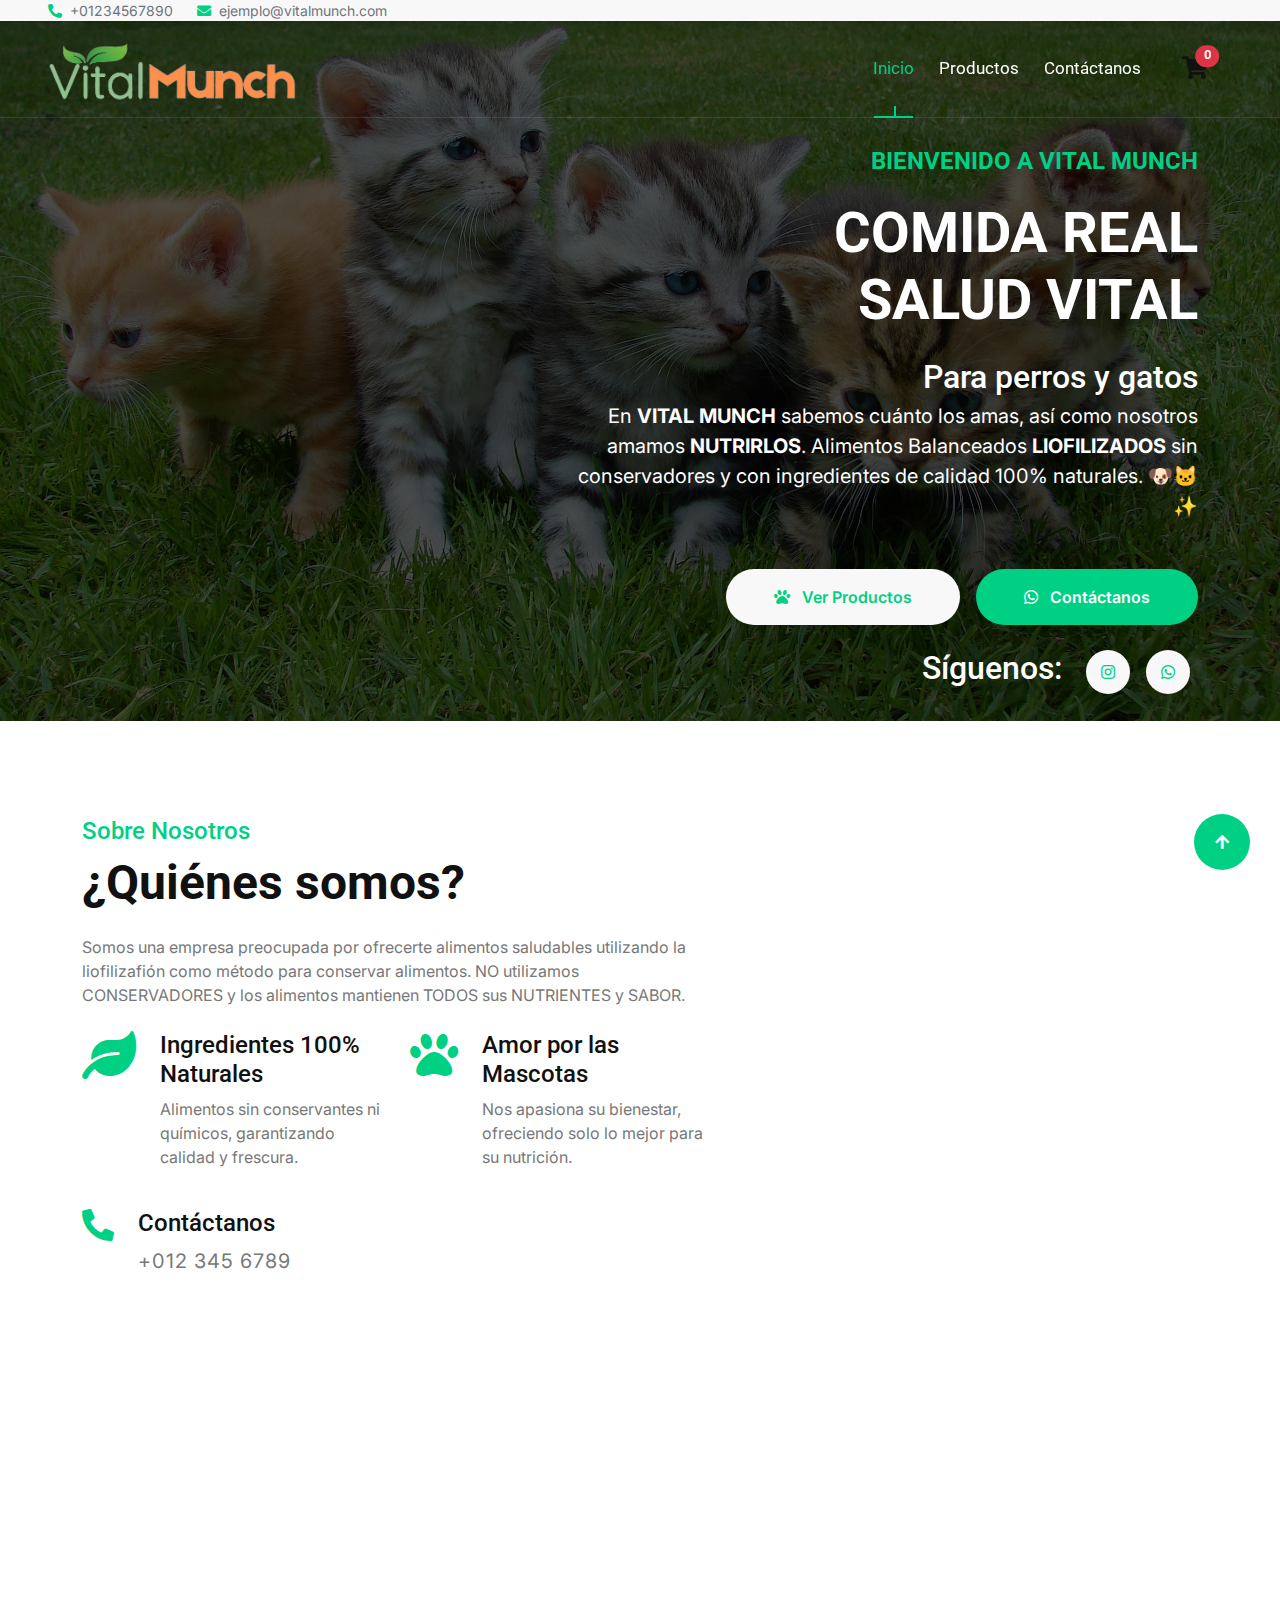
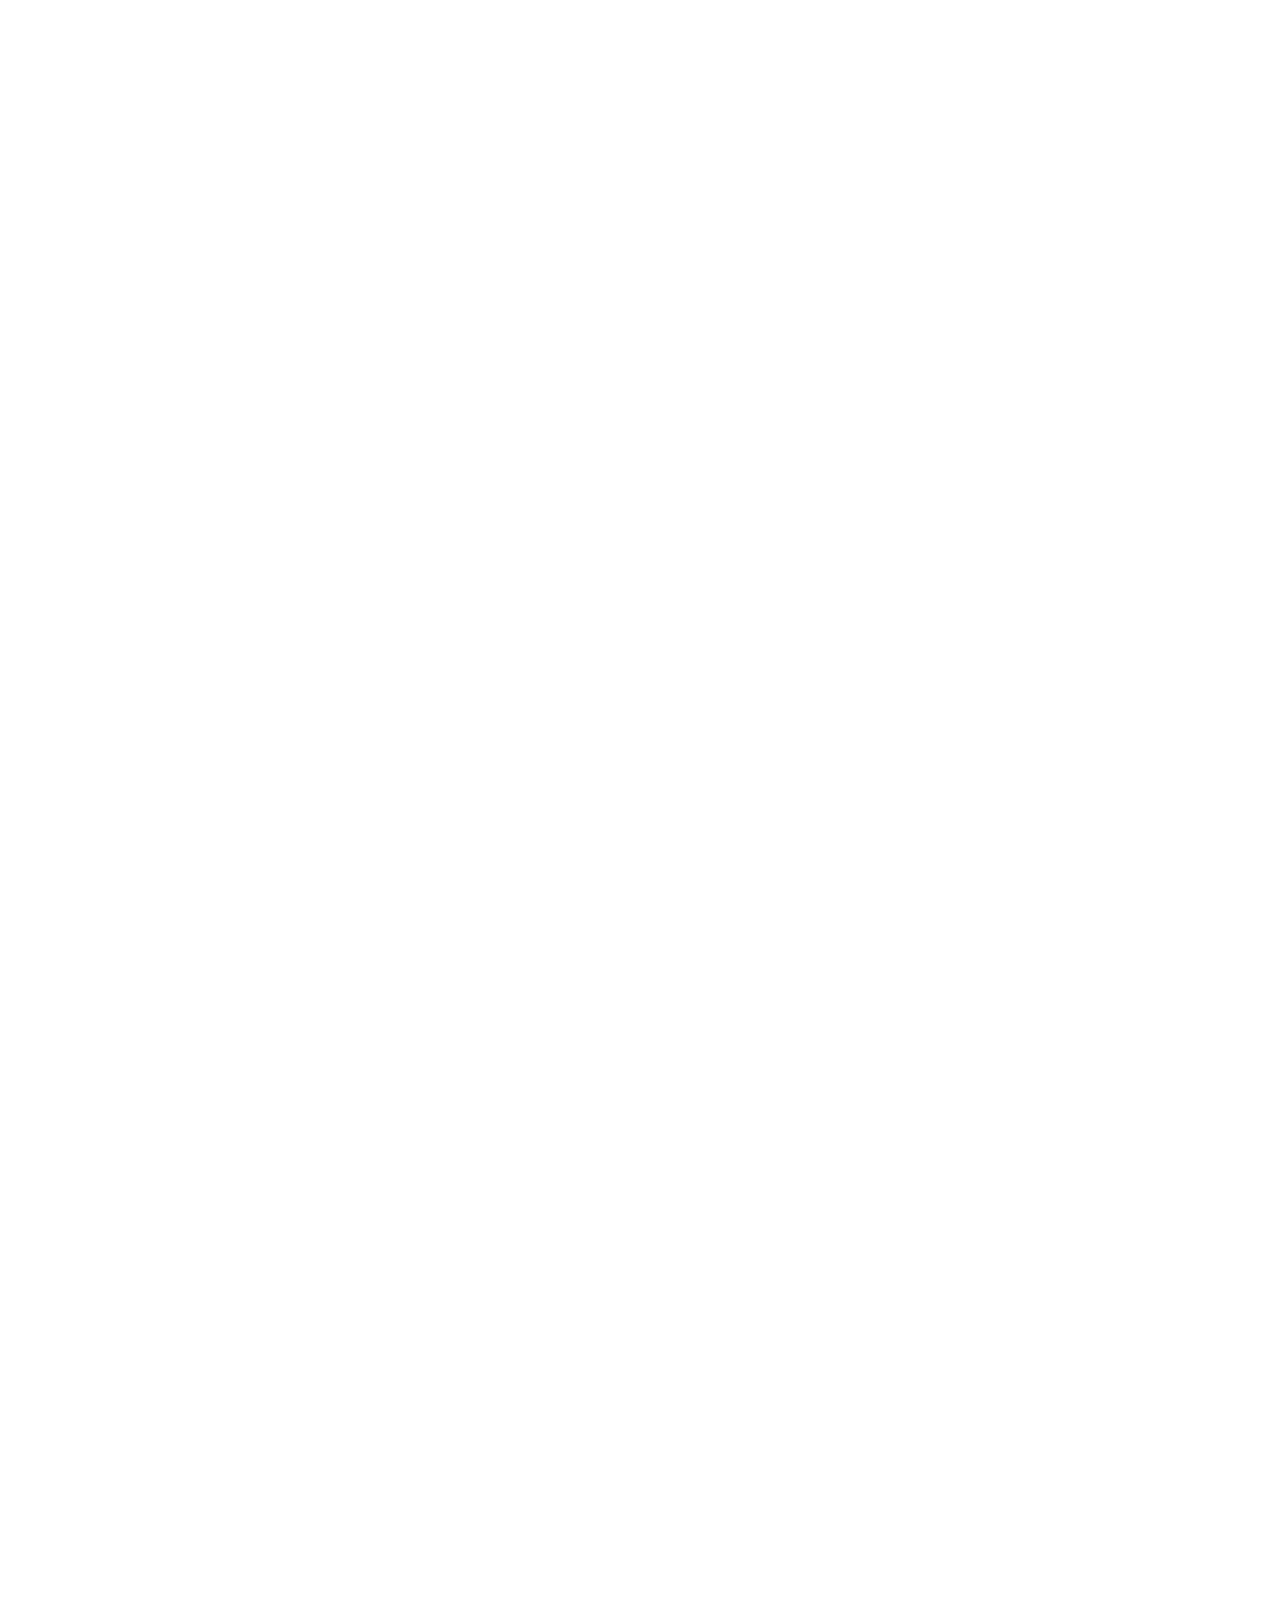
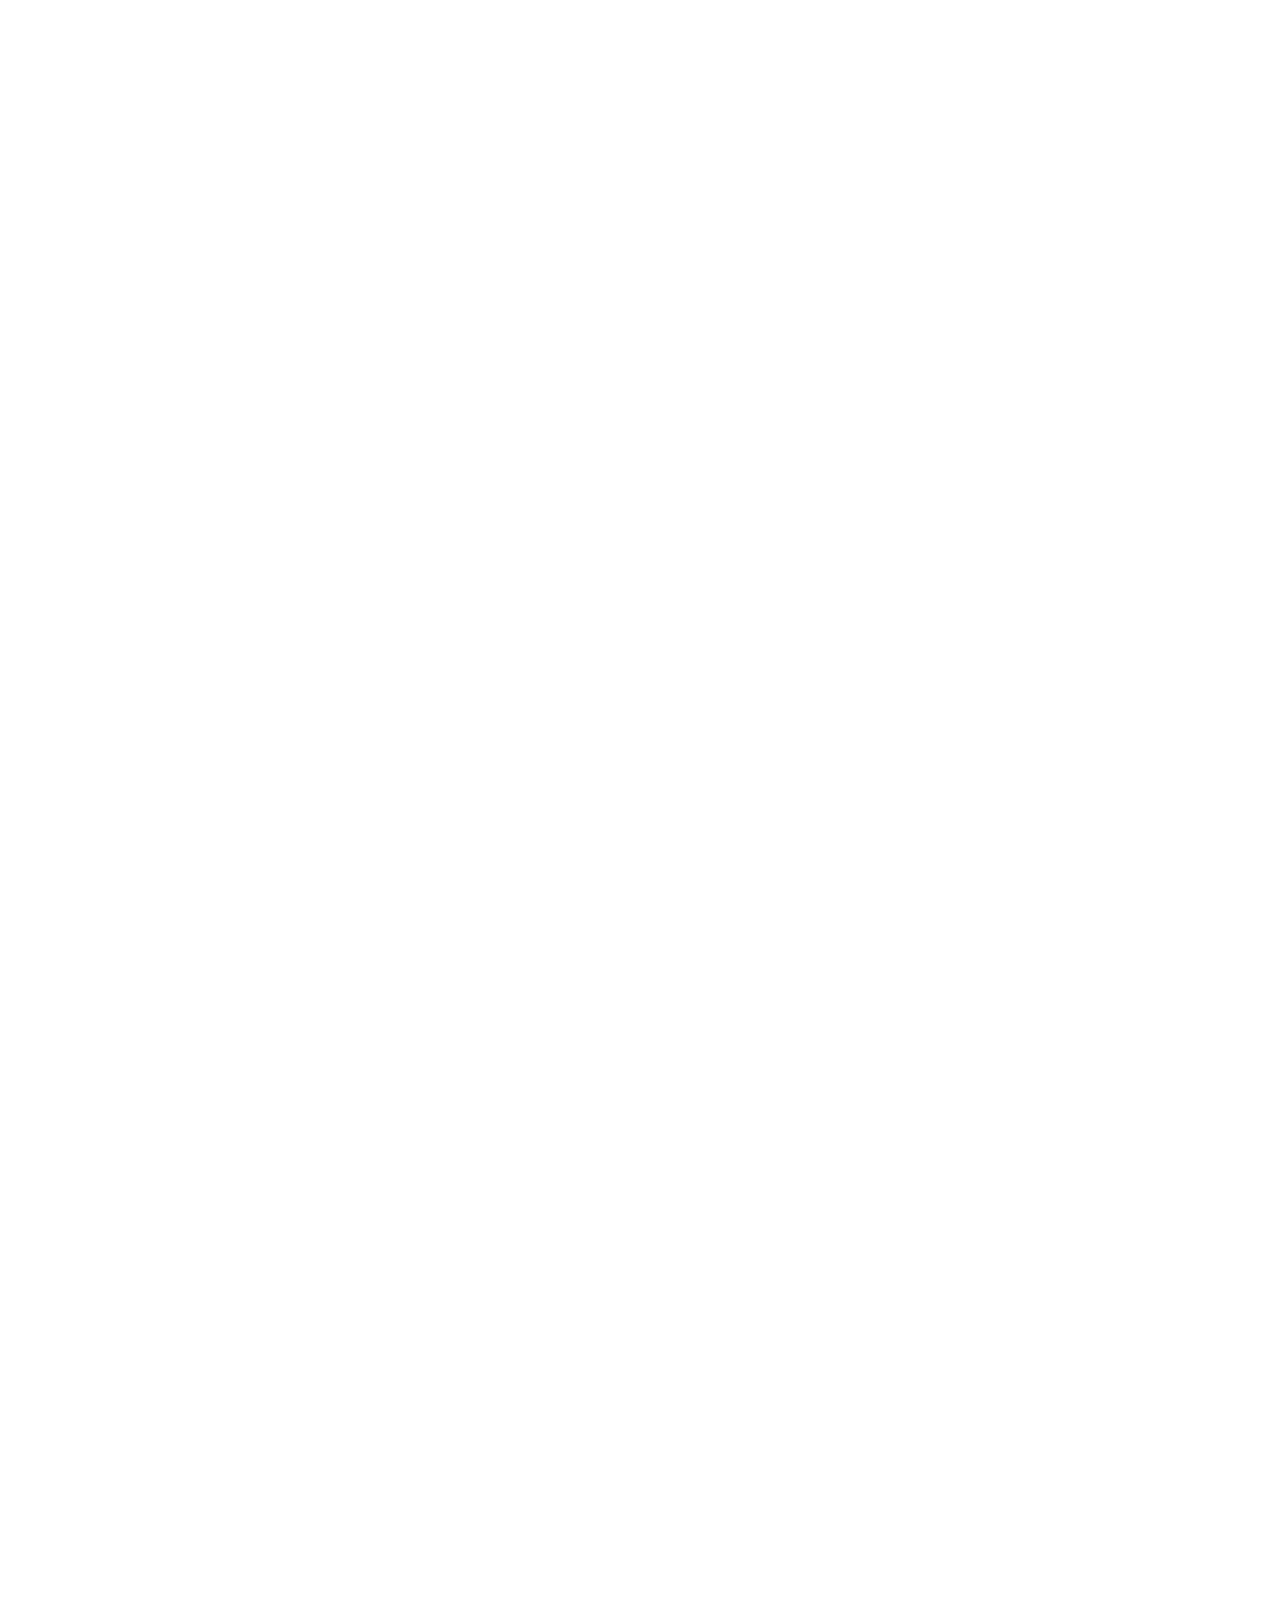
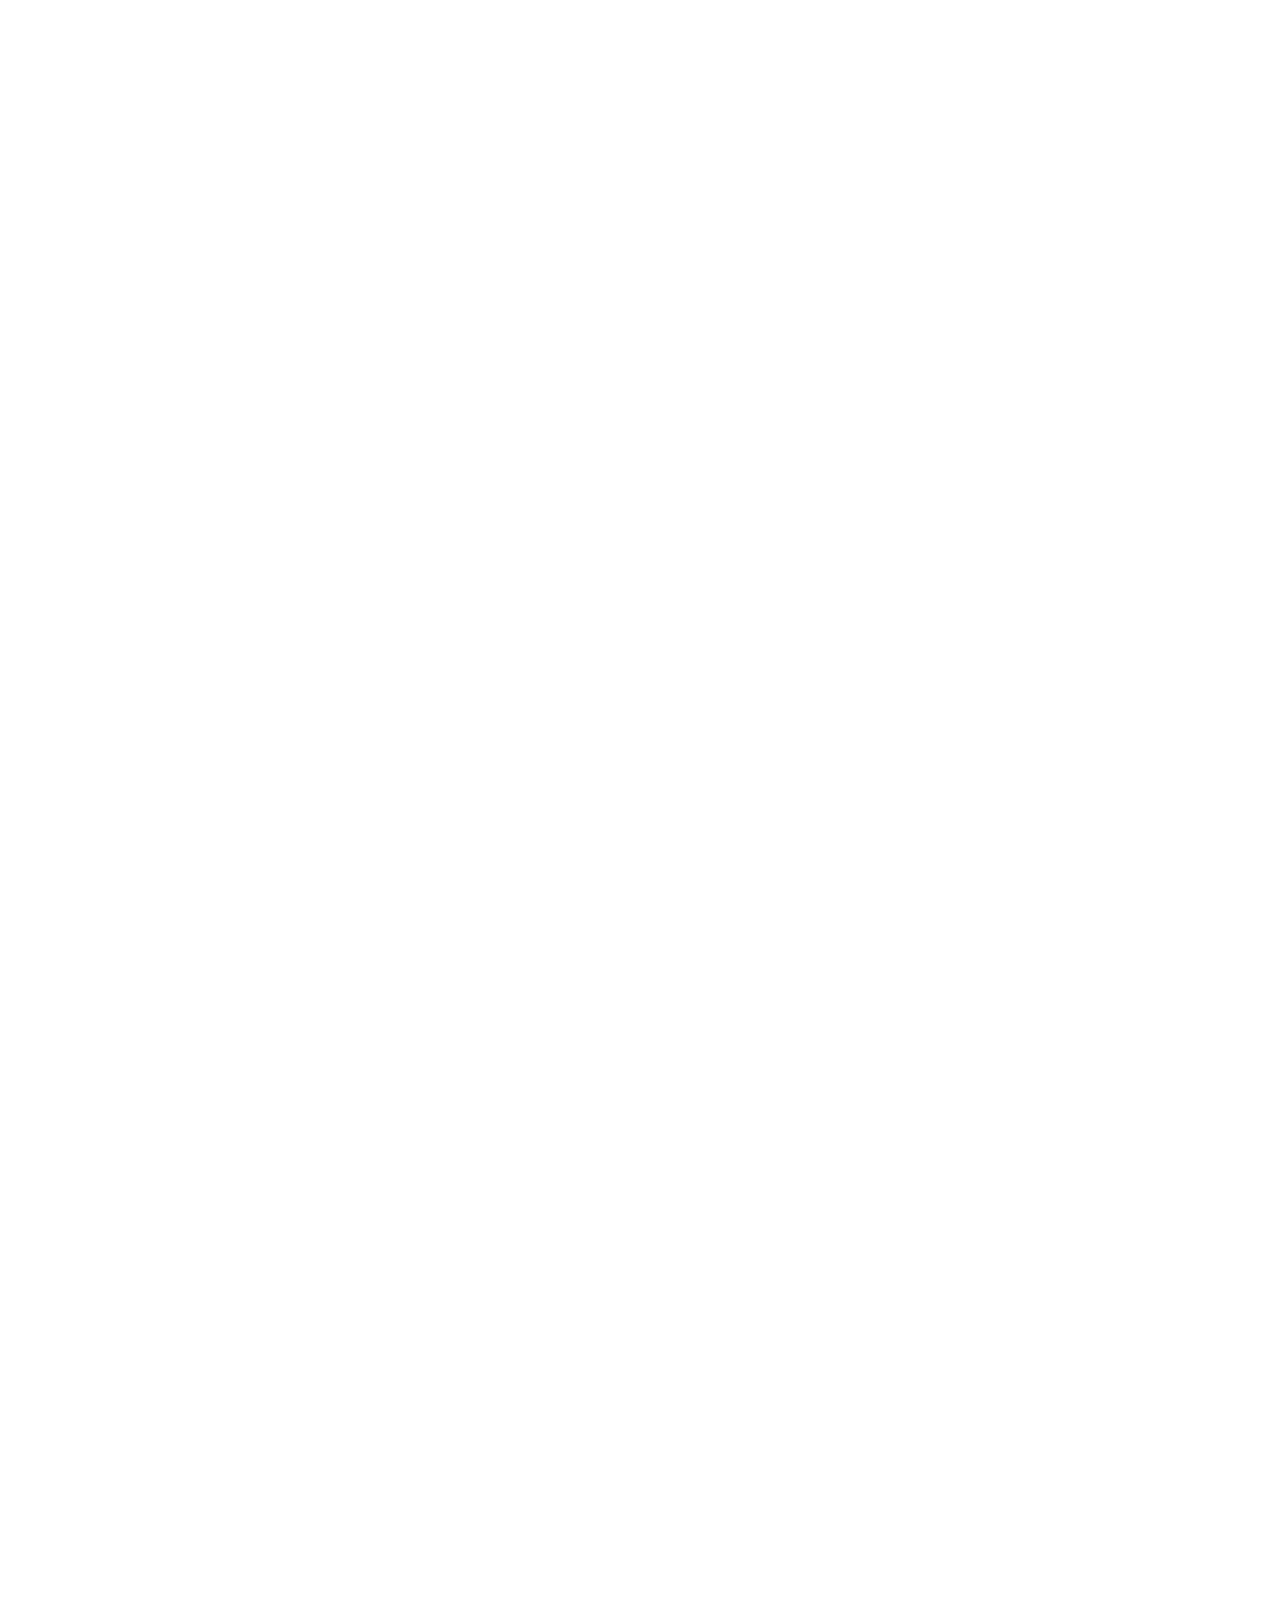
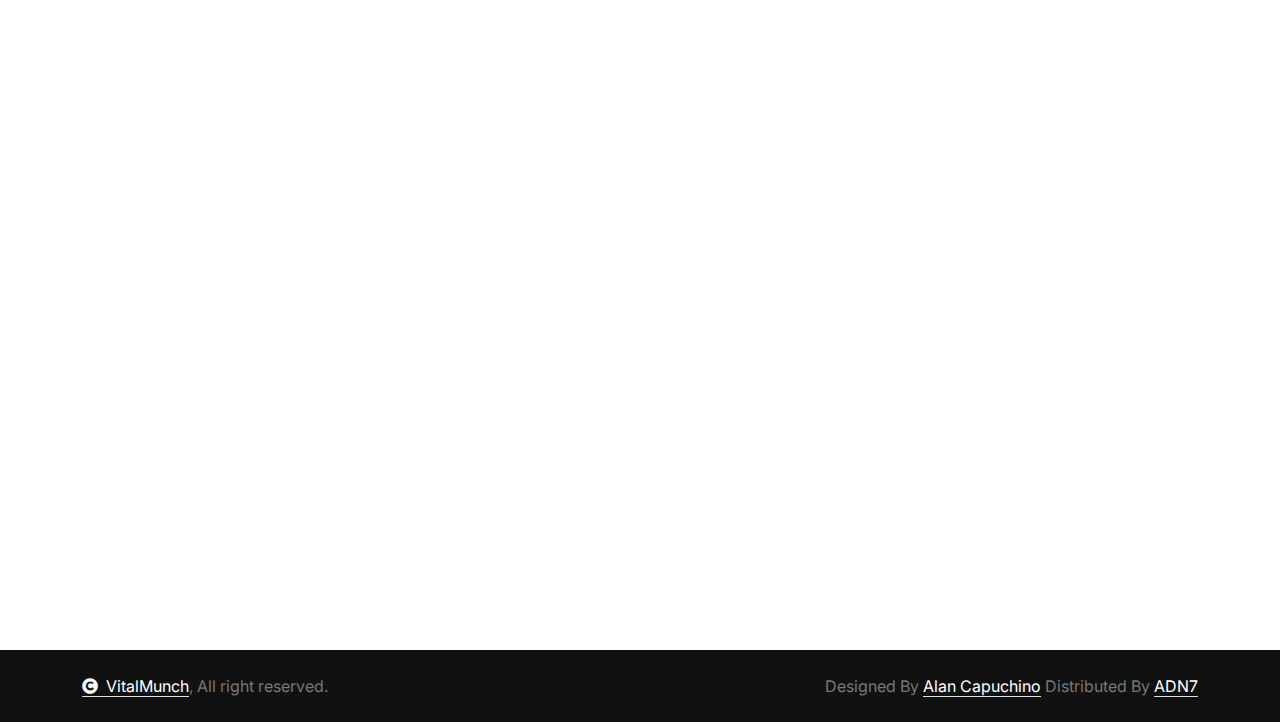
<file: index.html>
<!DOCTYPE html>
<html lang="es">

    <head>
        <meta charset="utf-8">
        <title>VitalMunch</title>
        <meta content="width=device-width, initial-scale=1.0" name="viewport">
        <link rel="icon" href="img/logo.png" type="image/x-icon">
        <meta content="" name="keywords">
        <meta content="" name="description">

        <!-- Google Web Fonts -->
        <link rel="preconnect" href="https://fonts.googleapis.com">
        <link rel="preconnect" href="https://fonts.gstatic.com" crossorigin>
        <link href="https://fonts.googleapis.com/css2?family=Inter:wght@100..900&family=Roboto:wght@400;500;700;900&display=swap" rel="stylesheet"> 

        <!-- Icon Font Stylesheet -->
        <link rel="stylesheet" href="https://use.fontawesome.com/releases/v5.15.4/css/all.css"/>
        <link href="https://cdn.jsdelivr.net/npm/bootstrap-icons@1.4.1/font/bootstrap-icons.css" rel="stylesheet">

        <!-- Libraries Stylesheet -->
        <link rel="stylesheet" href="lib/animate/animate.min.css"/>
        <link href="lib/lightbox/css/lightbox.min.css" rel="stylesheet">
        <link href="lib/owlcarousel/assets/owl.carousel.min.css" rel="stylesheet">


        <!-- Customized Bootstrap Stylesheet -->
        <link href="css/bootstrap.min.css" rel="stylesheet">

        <!-- Template Stylesheet -->
        <link href="css/style.css" rel="stylesheet">
    </head>
    <style>
        @media (max-width: 576px) {
            .img-responsive-size {
                width: 100% !important;
            }
        }
    </style>
    <body>

        <!-- Spinner Start -->
        <div id="spinner" class="show bg-white position-fixed translate-middle w-100 vh-100 top-50 start-50 d-flex align-items-center justify-content-center">
            <div class="spinner-border text-primary" style="width: 3rem; height: 3rem;" role="status">
                <span class="sr-only">Cargando...</span>
            </div>
        </div>
        <!-- Spinner End -->

        <!-- Topbar Start -->
        <div class="container-fluid topbar bg-light px-5 d-none d-lg-block">
            <div class="row gx-0 align-items-center">
                <div class="col-lg-8 text-center text-lg-start mb-2 mb-lg-0">
                    <div class="d-flex flex-wrap">
                        <a href="tel:+01234567890" class="text-muted small me-4"><i class="fas fa-phone-alt text-primary me-2"></i>+01234567890</a>
                        <a href="mailto:example@gmail.com" class="text-muted small me-0"><i class="fas fa-envelope text-primary me-2"></i>ejemplo@vitalmunch.com</a>
                    </div>
                </div>
            </div>
        </div>
        <!-- Topbar End -->

        <!-- Navbar & Hero Start -->
        <div class="container-fluid position-relative p-0">
            <nav class="navbar navbar-expand-lg navbar-light px-4 px-lg-5 py-3 py-lg-0">
                <a href="" class="navbar-brand p-0">
                    <h1 class="text-primary"></i></h1>
                    <img src="img/logo-Vital.png" alt="Logo">
                </a>
                <button class="navbar-toggler" type="button" data-bs-toggle="collapse" data-bs-target="#navbarCollapse">
                    <span class="fa fa-bars"></span>
                </button>
                <div class="collapse navbar-collapse" id="navbarCollapse">
                    <div class="navbar-nav ms-auto py-0">
                        <a href="index.html" class="nav-item nav-link active">Inicio</a>
                        <a href="products.html" class="nav-item nav-link">Productos</a>
                        <!-- <div class="nav-item dropdown">
                            <a href="#" class="nav-link" data-bs-toggle="dropdown">
                                <span class="dropdown-toggle">Nosotros</span>
                            </a>
                            <div class="dropdown-menu m-0">
                                <a href="#" class="dropdown-item">Sobre Nosotros</a>
                                <a href="#" class="dropdown-item">FAQs</a>
                            </div>
                        </div> -->
                        <a href="contact.html" class="nav-item nav-link">Contáctanos</a>
                        <div class="nav-item ms-lg-3">
                            <a class="nav-link position-relative text-dark" id="cart-icon" href="#" data-bs-toggle="modal" data-bs-target="#cartModal">
                                <i class="fas fa-shopping-cart fa-lg"></i>
                                <span class="position-absolute start-100 translate-middle badge rounded-pill bg-danger" id="nav-cart-count">0</span>
                            </a>
                        </div>
                    </div>
                </div>
            </nav>
            <!-- Modal del Carrito -->
            <div class="modal fade" id="cartModal" tabindex="-1" aria-hidden="true">
                <div class="modal-dialog modal-dialog-centered">
                    <div class="modal-content">
                        <div class="modal-header bg-primary text-white">
                            <h5 class="modal-title">
                                <i class="fas fa-shopping-cart me-2"></i>Tu Pedido
                            </h5>
                            <button type="button" class="btn-close btn-close-white" data-bs-dismiss="modal" aria-label="Close"></button>
                        </div>
                        <div class="modal-body">
                            <ul class="list-group mb-3" id="cart-items">
                                <li class="list-group-item text-center text-muted">Tu carrito está vacío</li>
                            </ul>
                            <div class="d-flex justify-content-between align-items-center mb-3">
                                <h5>Total: <span id="cart-total">$0.00</span></h5>
                            </div>
                        </div>
                        <div class="modal-footer">
                            <button type="button" class="btn btn-outline-secondary" data-bs-dismiss="modal">Seguir Comprando</button>
                            <button type="button" class="btn btn-success" id="checkout-btn">
                                <i class="fab fa-whatsapp me-2"></i>Completar Pedido
                            </button>
                        </div>
                    </div>
                </div>
            </div>
            <!-- Carousel Start -->
            <div class="header-carousel owl-carousel">
                <div class="header-carousel-item">
                    <img src="img/carousel-1.jpg" class="img-fluid w-100" alt="Alimentos naturales para mascotas">
                    <div class="carousel-caption">
                        <div class="container">
                            <div class="row gy-0 gx-5">
                                <div class="col-lg-0 col-xl-5"></div>
                                <div class="col-xl-7 animated fadeInLeft">
                                    <div class="text-sm-center text-md-end">
                                        <h4 class="text-primary text-uppercase fw-bold mb-4">Bienvenido a Vital Munch</h4>
                                        <h1 class="display-4 text-uppercase text-white mb-4">COMIDA REAL <br> SALUD VITAL</h1>
                                        <h2 class="display-10 text-white mb-1">Para perros y gatos</h2>
                                        <p class="mb-5 fs-5">En <strong>VITAL MUNCH</strong> sabemos cuánto los amas, así como nosotros amamos <strong>NUTRIRLOS</strong>. 
                                            Alimentos Balanceados <strong>LIOFILIZADOS</strong> sin conservadores y con ingredientes de calidad 100% naturales. 🐶🐱✨</p>
                                        <div class="d-flex justify-content-center justify-content-md-end flex-shrink-0 mb-4">
                                            <a class="btn btn-light rounded-pill py-3 px-4 px-md-5 me-2" href="products.html"><i class="fas fa-paw me-2"></i> Ver Productos</a>
                                            <a class="btn btn-primary rounded-pill py-3 px-4 px-md-5 ms-2" href="https://wa.me/+528138970758?text=¡Hola!%20Me%20interesa%20saber%20más%20sobre%20tus%20productos.%20¿Me%20puedes%20dar%20más%20información?" 
                                            target="_blank"><i class="fab fa-whatsapp me-2"></i> Contáctanos</a>
                                        </div>
                                        <div class="d-flex align-items-center justify-content-center justify-content-md-end">
                                            <h2 class="text-white me-2">Síguenos:</h2>
                                            <div class="d-flex justify-content-end ms-2">
                                                <a class="btn btn-md-square btn-light rounded-circle mx-2" href="https://www.instagram.com/vital_munch_/" target="_blank">
                                                    <i class="fab fa-instagram"></i>
                                                </a>
                                                <a class="btn btn-md-square btn-light rounded-circle mx-2" 
                                                href="https://wa.me/+528138970758?text=¡Hola!%20Me%20interesa%20saber%20más%20sobre%20tus%20productos.%20¿Me%20puedes%20dar%20más%20información?" 
                                                target="_blank">
                                                    <i class="fab fa-whatsapp"></i>
                                                </a>                                        
                                            </div>
                                        </div>
                                    </div>
                                </div>
                            </div>
                        </div>
                    </div>
                </div>
            </div>
            <!-- Carousel End -->
        </div>
        <!-- Navbar & Hero End -->


        <!-- About Start -->
        <div class="container-fluid about py-5">
            <div class="container py-5">
                <div class="row g-5 align-items-center">
                    <div class="col-xl-7 wow fadeInLeft" data-wow-delay="0.2s">
                        <div>
                            <h4 class="text-primary">Sobre Nosotros</h4>
                            <h1 class="display-5 mb-4">¿Quiénes somos?</h1>
                            <p class="mb-4">
                                Somos una empresa preocupada por ofrecerte alimentos saludables utilizando la liofilizafión como método para conservar alimentos.
                                NO utilizamos CONSERVADORES y los alimentos mantienen TODOS sus NUTRIENTES y SABOR.
                            </p>
                            <div class="row g-4">
                                <div class="col-md-6">
                                    <div class="d-flex">
                                        <div><i class="fas fa-leaf fa-3x text-primary"></i></div>
                                        <div class="ms-4">
                                            <h4>Ingredientes 100% Naturales</h4>
                                            <p>Alimentos sin conservantes ni químicos, garantizando calidad y frescura.</p>
                                        </div>
                                    </div>
                                </div>
                                <div class="col-md-6">
                                    <div class="d-flex">
                                        <div><i class="fas fa-paw fa-3x text-primary"></i></div>
                                        <div class="ms-4">
                                            <h4>Amor por las Mascotas</h4>
                                            <p>Nos apasiona su bienestar, ofreciendo solo lo mejor para su nutrición.</p>
                                        </div>
                                    </div>
                                </div>
                                <div class="col-sm-6">
                                    <div class="d-flex">
                                        <i class="fas fa-phone-alt fa-2x text-primary me-4"></i>
                                        <div>
                                            <h4>Contáctanos</h4>
                                            <p class="mb-0 fs-5" style="letter-spacing: 1px;">+012 345 6789</p>
                                        </div>
                                    </div>
                                </div>
                            </div>
                        </div>
                    </div>
                    <div class="col-xl-5 wow fadeInRight" data-wow-delay="0.2s">
                        <div class="bg-primary rounded position-relative overflow-hidden">
                            <img src="img/about-1-dog.jpeg" class="img-fluid rounded w-100" alt="Nutrición natural para mascotas">
                        </div>
                    </div>
                </div>
            </div>
        </div>
        <!-- About End -->

        <!-- Servicios de Liofilización -->
        <!-- <div class="container-fluid service pb-5">
            <div class="container pb-5">
                <div class="text-center mx-auto pb-5 wow fadeInUp" data-wow-delay="0.2s" style="max-width: 800px;">
                    <h4 class="text-primary">Liofilización</h4>
                    <h1 class="display-5 mb-4">¿Qué es la Liofilización?</h1>
                    <p class="mb-0">La liofilizacion es una inovadora manera de preservar los alimentos, que a diferencia de la deshidratación, en ves de usar calor, utiliza un proceso de congelación y sublimación que hace que el alimento no pierda sus nutrientes ni sabor.</p>
                </div>
                <div class="row g-4">
                    <div class="col-md-6 col-lg-4 wow fadeInUp" data-wow-delay="0.2s">
                        <div class="service-item">
                            <div class="service-img">
                                <img src="img/alimento-1.jpeg" class="img-fluid rounded-top w-100" alt="Alimento Liofilizado">
                            </div>
                            <div class="rounded-bottom p-4">
                                <a href="#" class="h4 d-inline-block mb-4">Conservación de Nutrientes</a>
                                <p class="mb-4">La liofilización mantiene hasta un 97% de los nutrientes originales de los alimentos, garantizando su valor nutricional.</p>
                            </div>
                        </div>
                    </div>
                    <div class="col-md-6 col-lg-4 wow fadeInUp" data-wow-delay="0.4s">
                        <div class="service-item">
                            <div class="service-img">
                                <img src="img/alimento-2.jpeg" class="img-fluid rounded-top w-100" alt="Alimento Liofilizado">
                            </div>
                            <div class="rounded-bottom p-4">
                                <a href="#" class="h4 d-inline-block mb-4">Mayor Duración</a>
                                <p class="mb-4">Los alimentos liofilizados pueden conservarse por años sin necesidad de refrigeración.</p>
                            </div>
                        </div>
                    </div>
                    <div class="col-md-6 col-lg-4 wow fadeInUp" data-wow-delay="0.6s">
                        <div class="service-item">
                            <div class="service-img">
                                <img src="img/alimento-3.jpeg" class="img-fluid rounded-top w-100" alt="Alimento Liofilizado">
                            </div>
                            <div class="rounded-bottom p-4">
                                <a href="#" class="h4 d-inline-block mb-4">Fácil de Transportar</a>
                                <p class="mb-4">Al eliminar la humedad, los alimentos pesan menos y son fáciles de almacenar y transportar.</p>
                            </div>
                        </div>
                    </div>
                    <div class="col-md-6 col-lg-4 wow fadeInUp" data-wow-delay="0.2s">
                        <div class="service-item">
                            <div class="service-img">
                                <img src="img/alimento-4.jpeg" class="img-fluid rounded-top w-100" alt="Alimento Liofilizado">
                            </div>
                            <div class="rounded-bottom p-4">
                                <a href="#" class="h4 d-inline-block mb-4">Sabor y Textura Conservados</a>
                                <p class="mb-4">Este proceso mantiene la textura y el sabor de los alimentos casi intactos.</p>
                            </div>
                        </div>
                    </div>
                    <div class="col-md-6 col-lg-4 wow fadeInUp" data-wow-delay="0.4s">
                        <div class="service-item">
                            <div class="service-img">
                                <img src="img/alimento-5.jpeg" class="img-fluid rounded-top w-100" alt="Alimento Liofilizado">
                            </div>
                            <div class="rounded-bottom p-4">
                                <a href="#" class="h4 d-inline-block mb-4">Rehidratación Rápida</a>
                                <p class="mb-4">Solo necesitas agregar agua para recuperar la textura y sabor original.</p>
                            </div>
                        </div>
                    </div>
                </div>
            </div>
        </div> -->
        <!-- Servicios de Liofilización End -->

        <!-- Features Start -->
        <div class="container-fluid feature pb-5">
            <div class="container pb-5">
                <div class="text-center mx-auto pb-5 wow fadeInUp" data-wow-delay="0.2s" style="max-width: 800px;">
                    <h4 class="text-primary">Liofilización</h4>
                    <h1 class="display-5 mb-4">¿Qué es la Liofilización?</h1>
                    <p class="mb-0">La liofilizacion es una inovadora manera de preservar los alimentos, que a diferencia de la deshidratación, en ves de usar calor, utiliza un proceso de congelación y sublimación que hace que el alimento no pierda sus nutrientes ni sabor.</p>
                </div>
                <div class="row g-4">
                    <div class="col-md-6 col-lg-6 col-xl-3 wow fadeInUp" data-wow-delay="0.2s">
                        <div class="feature-item p-4">
                            <div class="feature-icon p-4 mb-4">
                                <img src="img/etiqueta-1.png" class="img-fluid rounded-top w-100" alt="Alimento Liofilizado">
                            </div>
                            <h4>Libre de Gluten</h4>
                            <p class="mb-4">Disfruta de un alimento 100% libre de gluten, ideal para dietas especiales.</p>
                        </div>
                    </div>
                    <div class="col-md-6 col-lg-6 col-xl-3 wow fadeInUp" data-wow-delay="0.4s">
                        <div class="feature-item p-4">
                            <div class="feature-icon p-4 mb-4">
                                <img src="img/etiqueta-2.png" class="img-fluid rounded-top w-100" alt="Alimento Liofilizado">
                            </div>
                            <h4>Fácil Rehidratación</h4>
                            <p class="mb-4">Si lo deseas puedes agregar agua y un minutos tendrás un alimento húmedo listo para disfrutar.</p>
                        </div>
                    </div>
                    <div class="col-md-6 col-lg-6 col-xl-3 wow fadeInUp" data-wow-delay="0.6s">
                        <div class="feature-item p-4">
                            <div class="feature-icon p-4 mb-4">
                                <img src="img/etiqueta-3.png" class="img-fluid rounded-top w-100" alt="Alimento Liofilizado">
                            </div>
                            <h4>Conserva sus Nutrientes</h4>
                            <p class="mb-4">Preserva hasta el 97% de sus nutrientes esenciales sin perder calidad.</p>
                        </div>
                    </div>
                    <div class="col-md-6 col-lg-6 col-xl-3 wow fadeInUp" data-wow-delay="0.8s">
                        <div class="feature-item p-4">
                            <div class="feature-icon p-4 mb-4">
                                <img src="img/etiqueta-4.png" class="img-fluid rounded-top w-100" alt="Alimento Liofilizado">
                            </div>
                            <h4>Sabor, Color y Aroma Originales</h4>
                            <p class="mb-4">Rehidrata y disfruta de un producto con el mismo sabor, color y textura.</p>
                        </div>
                    </div>
                </div>
                </br>
                <div class="row g-4 justify-content-center">
                    <div class="col-md-6 col-lg-6 col-xl-3 wow fadeInUp" data-wow-delay="1s">
                        <div class="feature-item p-4">
                            <div class="feature-icon p-4 mb-4">
                                <img src="img/etiqueta-5.png" class="img-fluid rounded-top w-100" alt="Alimento Liofilizado">
                            </div>
                            <h4>Sin Conservadores</h4>
                            <p class="mb-4">Alimento 100% natural, sin aditivos artificiales ni conservadores.</p>
                        </div>
                    </div>
                    <div class="col-md-6 col-lg-6 col-xl-3 wow fadeInUp" data-wow-delay="1s">
                        <div class="feature-item p-4">
                            <div class="feature-icon p-4 mb-4">
                                <img src="img/etiqueta-6.png" class="img-fluid rounded-top w-100" alt="Alimento Liofilizado">
                            </div>
                            <h4>No Requiere Refrigeración</h4>
                            <p class="mb-4">Almacénalo a temperatura ambiente sin preocuparte por su conservación.</p>
                        </div>
                    </div>
                </div>                
            </div>
        </div>
        <!-- Features End -->

         <!-- Celular Start (solo mobile) -->
        <div class="container-fluid offer-section pb-5 d-lg-none">
            <div class="container pb-5">
                <div class="text-center mx-auto pb-5 wow fadeInUp" data-wow-delay="0.2s" style="max-width: 800px;">
                </div>
                <div class="row g-4 align-items-center d-flex">
                    <!-- Texto -->
                    <div class="col-lg-6 col-md-12 d-flex align-items-center">
                        <div class="p-4 text-center text-lg-end justify-content-center wow fadeInLeft" data-wow-delay="0.2s">
                            <img src="img/logo-2.png" class="img-fluid rounded w-50 img-responsive-size" alt="Info-1">
                        </div>
                    </div>
                </div>
            </div>
        </div>
        <!-- Infografía 2 End -->

        <!-- Infografía 1 en celular Start (solo mobile) -->
        <div class="container-fluid offer-section pb-3 pb-lg-5 d-lg-none">
            <div class="container pb-3 pb-lg-5">
                <div class="text-center mx-auto pb-3 pb-lg-5 wow fadeInUp" data-wow-delay="0.2s" style="max-width: 800px;">
                    <h1 class="display-5 mb-3 mb-lg-4">La dieta BARF</h1>
                </div>
                <div class="row g-4 align-items-center">
                    <!-- Contenido Principal -->
                    <div class="col-lg-6 order-lg-2 order-1 col-12">
                        <div class="p-3 p-lg-4 text-center text-lg-start wow fadeInRight" data-wow-delay="0.2s">
                            <!-- Imagen del plato BARF -->
                            <div class="mb-3 mb-lg-4">
                                <img src="img/dieta-barf-1.png" alt="Plato de dieta BARF" class="img-fluid rounded" style="max-width: 70%; height: auto;">
                            </div>
                            
                            <p class="mb-3 mb-lg-4">BARF significa <strong>Biologically Appropriate Raw Food</strong> (Alimento Crudo Biológicamente Apropiado). Es una dieta natural que consiste en:</p>
                            
                            <!-- Lista de ingredientes -->
                            <div class="row mb-3 mb-lg-4">
                                <div class="col-md-6 mb-2 mb-md-0">
                                    <ul class="list-unstyled">
                                        <li class="mb-2"><i class="fas fa-paw text-primary me-2"></i> 50% Carne y vísceras</li>
                                        <li class="mb-2"><i class="fas fa-paw text-primary me-2"></i> 20% Huesos cárnicos</li>
                                    </ul>
                                </div>
                                <div class="col-md-6">
                                    <ul class="list-unstyled">
                                        <li class="mb-2"><i class="fas fa-paw text-primary me-2"></i> 20% Verdura</li>
                                        <li class="mb-2"><i class="fas fa-paw text-primary me-2"></i> 10% Fruta</li>
                                    </ul>
                                </div>
                            </div>
                            
                            <!-- Sección Beneficios + Imagen -->
                            <div class="row align-items-center mt-3 mt-lg-4">
                                <!-- Beneficios -->
                                <div class="col-lg-6 col-12 mb-3 mb-lg-0">
                                    <img src="img/dieta-barf-2.jpg" class="img-fluid rounded shadow" alt="Perro saludable con dieta BARF" style="max-height: 360px; width: auto; max-width: 100%;">
                                </div>
                                
                                <!-- Imagen Beneficios -->
                                <div class="col-lg-6 col-12">
                                    <div class="text-center">
                                        <img src="img/dieta-barf.jpg" class="img-fluid rounded shadow" alt="Perro saludable con dieta BARF" style="max-height: 360px; width: auto; max-width: 100%;">
                                    </div>
                                </div>
                            </div>
                        </div>
                    </div>
                </div>
            </div>
        </div>
        <!-- Infografía 1 End -->

        <!-- Infografía 2 en celular Start (solo mobile) -->
        <div class="container-fluid offer-section pb-5 d-lg-none">
            <div class="container pb-5">
                <div class="text-center mx-auto pb-5 wow fadeInUp" data-wow-delay="0.2s" style="max-width: 800px;">
                </div>
                <div class="row g-4 align-items-center d-flex">
                    <!-- Texto -->
                    <div class="col-lg-6 col-md-12 d-flex align-items-center">
                        <div class="p-4 text-center text-lg-end justify-content-center wow fadeInLeft" data-wow-delay="0.2s">
                            <img src="img/vs-1.jpeg" class="img-fluid rounded shadow-sm img-responsive-size" alt="Info-2">
                            <img src="img/vs-2.jpeg" class="img-fluid rounded shadow-sm img-responsive-size" alt="Info-2">
                            <img src="img/vs-3.jpeg" class="img-fluid rounded shadow-sm img-responsive-size" alt="Info-2">
                            <img src="img/vs-4.jpg" class="img-fluid rounded shadow-sm img-responsive-size" alt="Info-2">
                        </div>
                    </div>
                </div>
            </div>
        </div>
        <!-- Infografía 2 End -->

        <!-- Infografía 1 en pc Start (solo desktop) -->
        <div class="container-fluid offer-section pb-3 pb-lg-5 d-none d-lg-block">
            <div class="container pb-3 pb-lg-5">
                <div class="text-center mx-auto pb-3 pb-lg-5 wow fadeInUp" data-wow-delay="0.2s" style="max-width: 800px;">
                    <h4 class="text-primary">Infografía 1</h4>
                    <h1 class="display-5 mb-3 mb-lg-4">La dieta BARF</h1>
                </div>
                <div class="row g-4 align-items-center">
                    <!-- Imagen Mitad de Perro -->
                    <div class="col-lg-6 order-lg-1 order-2 col-12 d-flex justify-content-center wow fadeInLeft" data-wow-delay="0.2s">
                        <img src="img/mitad-perro.png" class="img-fluid rounded w-80 w-lg-80" alt="Mitad de perro">
                    </div>
                    
                    <!-- Contenido Principal -->
                    <div class="col-lg-6 order-lg-2 order-1 col-12">
                        <div class="p-3 p-lg-4 text-center text-lg-start wow fadeInRight" data-wow-delay="0.2s">
                            <!-- Imagen del plato BARF -->
                            <div class="mb-3 mb-lg-4">
                                <img src="img/dieta-barf-1.png" alt="Plato de dieta BARF" class="img-fluid rounded" style="max-width: 70%; height: auto;">
                            </div>
                            
                            <p class="mb-3 mb-lg-4">BARF significa <strong>Biologically Appropriate Raw Food</strong> (Alimento Crudo Biológicamente Apropiado). Es una dieta natural que consiste en:</p>
                            
                            <!-- Lista de ingredientes -->
                            <div class="row mb-3 mb-lg-4">
                                <div class="col-md-6 mb-2 mb-md-0">
                                    <ul class="list-unstyled">
                                        <li class="mb-2"><i class="fas fa-paw text-primary me-2"></i> 50% Carne y vísceras</li>
                                        <li class="mb-2"><i class="fas fa-paw text-primary me-2"></i> 20% Huesos cárnicos</li>
                                    </ul>
                                </div>
                                <div class="col-md-6">
                                    <ul class="list-unstyled">
                                        <li class="mb-2"><i class="fas fa-paw text-primary me-2"></i> 20% Verdura</li>
                                        <li class="mb-2"><i class="fas fa-paw text-primary me-2"></i> 10% Fruta</li>
                                    </ul>
                                </div>
                            </div>
                            
                            <!-- Sección Beneficios + Imagen -->
                            <div class="row align-items-center mt-3 mt-lg-4">
                                <!-- Beneficios -->
                                <div class="col-lg-6 col-12 mb-3 mb-lg-0">
                                    <img src="img/dieta-barf-2.jpg" class="img-fluid rounded shadow" alt="Perro saludable con dieta BARF" style="max-height: 360px; width: auto; max-width: 100%;">
                                </div>
                                
                                <!-- Imagen Beneficios -->
                                <div class="col-lg-6 col-12">
                                    <div class="text-center">
                                        <img src="img/dieta-barf.jpg" class="img-fluid rounded shadow" alt="Perro saludable con dieta BARF" style="max-height: 360px; width: auto; max-width: 100%;">
                                    </div>
                                </div>
                            </div>
                        </div>
                    </div>
                </div>
            </div>
        </div>
        <!-- Infografía 1 End -->

        <!-- Infografía 2 en pc Start (solo desktop) -->
        <div class="container-fluid offer-section pb-5 d-none d-lg-block">
            <div class="container pb-5">
                <div class="text-center mx-auto pb-5 wow fadeInUp" data-wow-delay="0.2s" style="max-width: 800px;">
                    <h4 class="text-primary">Infografía 2</h4>
                    <img src="img/logo-Vital.png" class="img-fluid rounded w-50 img-responsive-size" alt="Info-1"> 
                    <br>
                    <span style="font-size: 32px; font-weight: bold; color: #ff904a; text-shadow: 1px 1px 3px rgba(0,0,0,0.2);"> VS</span>
                    <p style="font-size: 32px; font-weight: normal; color: #888; margin: 0;">Alimentos Convencionales</p>
                </div>
                <div class="row g-4 align-items-center d-flex">
                    <!-- Texto -->
                    <div class="col-lg-6 col-md-12 d-flex align-items-center">
                        <div class="p-4 text-center text-lg-end justify-content-center wow fadeInLeft" data-wow-delay="0.2s">
                            <div class="d-grid gap-3" style="display: grid; grid-template-columns: repeat(2, 1fr); grid-template-rows: repeat(2, auto);">
                                <!-- Fila 1 -->
                                <img src="img/vs-1.jpeg" class="img-fluid rounded shadow-sm img-responsive-size" alt="Info-2">
                                <img src="img/vs-2.jpeg" class="img-fluid rounded shadow-sm img-responsive-size" alt="Info-2">
                        
                                <!-- Fila 2 -->
                                <img src="img/vs-3.jpeg" class="img-fluid rounded shadow-sm img-responsive-size" alt="Info-2">
                                <img src="img/vs-4.jpg" class="img-fluid rounded shadow-sm img-responsive-size" alt="Info-2">
                            </div>
                        </div>
                        
                    </div>
                    <!-- Imagen Mitad de Perro -->
                    <div class="col-lg-6 col-md-12 d-flex text-end justify-content-center wow fadeInRight" data-wow-delay="0.2s">
                        <img src="img/mitad-gato.png" class="img-fluid rounded w-80" alt="Mitad de gato">
                    </div>
                </div>
            </div>
        </div>
        <!-- Infografía 2 End -->

        <!-- Offer Start -->
        <div class="container-fluid offer-section pb-5">
            <div class="container pb-5">
                <div class="text-center mx-auto pb-5 wow fadeInUp" data-wow-delay="0.2s" style="max-width: 800px;">
                    <h4 class="text-primary">Nuestro Producto</h4>
                    <h1 class="display-5 mb-4">Descubre los beneficios de nuestro proceso de liofilización</h1>
                    <p class="mb-0">
                        La liofilización permite conservar los alimentos sin perder su valor nutricional, 
                        manteniendo su sabor, textura y calidad durante años.
                    </p>
                </div>
                <div class="row g-5 align-items-center">
                    <div class="col-xl-5 wow fadeInLeft" data-wow-delay="0.2s">
                        <div class="nav nav-pills bg-light rounded p-5">
                            <a class="accordion-link p-4 active mb-4" data-bs-toggle="pill" href="#collapseOne">
                                <h5 class="mb-0">Proceso de Liofilización</h5>
                            </a>
                            <a class="accordion-link p-4 mb-4" data-bs-toggle="pill" href="#collapseTwo">
                                <h5 class="mb-0">Sin conservantes</h5>
                            </a>
                            <a class="accordion-link p-4 mb-4" data-bs-toggle="pill" href="#collapseThree">
                                <h5 class="mb-0">Alimentos listos para consumir</h5>
                            </a>
                            <a class="accordion-link p-4 mb-0" data-bs-toggle="pill" href="#collapseFour">
                                <h5 class="mb-0">Durabilidad y almacenamiento</h5>
                            </a>
                        </div>
                    </div>
                    <div class="col-xl-7 wow fadeInRight" data-wow-delay="0.4s">
                        <div class="tab-content">
                            <div id="collapseOne" class="tab-pane fade show p-0 active">
                                <div class="row g-4">
                                    <div class="col-md-7">
                                        <img src="img/proceso.jpeg" class="img-fluid w-100 rounded" alt="">
                                    </div>
                                    <div class="col-md-5">
                                        <h1 class="display-5 mb-4">¿Cómo funciona la liofilización?</h1>
                                        <p class="mb-4">
                                            Mediante este proceso, eliminamos el agua de los alimentos conservando su 
                                            estructura y nutrientes intactos.
                                        </p>
                                    </div>
                                </div>
                            </div>
                            <div id="collapseTwo" class="tab-pane fade show p-0">
                                <div class="row g-4">
                                    <div class="col-md-7">
                                        <img src="img/alimento-6.jpeg" class="img-fluid w-100 rounded" alt="">
                                    </div>
                                    <div class="col-md-5">
                                        <h1 class="display-5 mb-4">Sin aditivos ni químicos</h1>
                                        <p class="mb-4">
                                            Nuestro proceso no requiere conservantes artificiales, asegurando un producto 
                                            100% natural y saludable.
                                        </p>
                                    </div>
                                </div>
                            </div>
                            <div id="collapseThree" class="tab-pane fade show p-0">
                                <div class="row g-4">
                                    <div class="col-md-7">
                                        <div id="mediaCarousel" class="carousel slide" data-bs-ride="carousel">
                                            <div class="carousel-inner rounded">
                                                <div class="carousel-item active">
                                                    <video class="d-block w-100" controls muted>
                                                        <source src="img/alimento-2.mp4" type="video/mp4">
                                                        Tu navegador no soporta videos.
                                                    </video>
                                                </div>
                                                <div class="carousel-item">
                                                    <h1 class="text-primary"><center>Dieta Barf</center></h1>
                                                    <img src="img/alimento-5.jpeg" class="d-block w-100" alt="Foto 1">
                                                </div>
                                                <div class="carousel-item">
                                                    <h1 class="text-primary"><center>Premios</center></h1>
                                                    <img src="img/alimento-1.jpeg" class="d-block w-100" alt="Foto 2">
                                                </div>
                                                <div class="carousel-item">
                                                    <video class="d-block w-100" controls muted>
                                                        <source src="img/alimento-3.mp4" type="video/mp4">
                                                        Tu navegador no soporta videos.
                                                    </video>
                                                </div>
                                                <div class="carousel-item">
                                                    <img src="img/corazon.jpeg" class="d-block w-100" alt="Foto 2">
                                                </div>
                                                <!-- Puedes agregar más imágenes aquí -->
                                            </div>
                                            <button class="carousel-control-prev" type="button" data-bs-target="#mediaCarousel" data-bs-slide="prev">
                                                <span class="carousel-control-prev-icon" aria-hidden="true"></span>
                                                <span class="visually-hidden">Anterior</span>
                                            </button>
                                            <button class="carousel-control-next" type="button" data-bs-target="#mediaCarousel" data-bs-slide="next">
                                                <span class="carousel-control-next-icon" aria-hidden="true"></span>
                                                <span class="visually-hidden">Siguiente</span>
                                            </button>
                                        </div>
                                    </div>
                                    
                                    <div class="col-md-5">
                                        <h1 class="display-5 mb-4">Rápido y fácil de preparar</h1>
                                        <p class="mb-4">
                                            Solo añade agua y en pocos minutos tus alimentos estarán listos para consumir, 
                                            con todo su sabor y nutrientes.
                                        </p>
                                    </div>
                                </div>
                            </div>
                            <div id="collapseFour" class="tab-pane fade show p-0">
                                <div class="row g-4">
                                    <div class="col-md-7">
                                        <img src="img/producto-4.jpeg" class="img-fluid w-100 rounded" alt="">
                                    </div>
                                    <div class="col-md-5">
                                        <h1 class="display-5 mb-4">Hasta 25 años de duración</h1>
                                        <p class="mb-4">
                                            Los alimentos liofilizados pueden almacenarse durante décadas sin perder calidad, 
                                            ideales para emergencias o expediciones.
                                        </p>
                                    </div>
                                </div>
                            </div>
                        </div>
                    </div>
                </div>
            </div>
        </div>
        <!-- Offer End -->

        <!-- FAQs Start -->
        <div class="container-fluid faq-section pb-5">
            <div class="container pb-5 overflow-hidden">
                <div class="text-center mx-auto pb-5 wow fadeInUp" data-wow-delay="0.2s" style="max-width: 800px;">
                    <h4 class="text-primary">FAQs</h4>
                    <h1 class="display-5 mb-4">Preguntas Frecuentes</h1>
                    <p class="mb-0">
                        Aquí encontrarás respuestas a las preguntas más comunes sobre nuestros productos, envíos y devoluciones.  
                        Si tienes más dudas, contáctanos.
                    </p>
                </div>
                <div class="row g-5 align-items-center">
                    <div class="col-lg-6 wow fadeInLeft" data-wow-delay="0.2s">
                        <div class="accordion accordion-flush bg-light rounded p-5" id="accordionFlushSection">

                            <!-- Pregunta 1 -->
                            <div class="accordion-item">
                                <h2 class="accordion-header" id="flush-headingOne">
                                    <button class="accordion-button collapsed" type="button" data-bs-toggle="collapse" data-bs-target="#flush-collapseOne" aria-expanded="false" aria-controls="flush-collapseOne">
                                        ¿Los premios son sólo para perro?
                                    </button>
                                </h2>
                                <div id="flush-collapseOne" class="accordion-collapse collapse" aria-labelledby="flush-headingOne" data-bs-parent="#accordionFlushSection">
                                    <div class="accordion-body">
                                        Los premios son para perro y gato, ya que ambos pueden y necesitan consumir proteína en su dieta diaria.
                                    </div>
                                </div>
                            </div>

                            <!-- Pregunta 2 -->
                            <div class="accordion-item">
                                <h2 class="accordion-header" id="flush-headingTwo">
                                    <button class="accordion-button collapsed" type="button" data-bs-toggle="collapse" data-bs-target="#flush-collapseTwo" aria-expanded="false" aria-controls="flush-collapseTwo">
                                        ¿Cuál es la dosis de premios que debo darle a mi mascota?
                                    </button>
                                </h2>
                                <div id="flush-collapseTwo" class="accordion-collapse collapse" aria-labelledby="flush-headingTwo" data-bs-parent="#accordionFlushSection">
                                    <div class="accordion-body">
                                        Para mascotas menores de 10 kg: hasta 11 premios.<br>
                                        Para mascotas mayores de 10 kg: hasta 26 premios.
                                    </div>
                                </div>
                            </div>

                            <!-- Pregunta 3 -->
                            <div class="accordion-item">
                                <h2 class="accordion-header" id="flush-headingThree">
                                    <button class="accordion-button collapsed" type="button" data-bs-toggle="collapse" data-bs-target="#flush-collapseThree" aria-expanded="false" aria-controls="flush-collapseThree">
                                        ¿Cuál es la dosis para el alimento con dieta BARF?
                                    </button>
                                </h2>
                                <div id="flush-collapseThree" class="accordion-collapse collapse" aria-labelledby="flush-headingThree" data-bs-parent="#accordionFlushSection">
                                    <div class="accordion-body">
                                        Para mascotas de 1 a 3 kg: 3/4 taza por día.
                                    </div>
                                </div>
                            </div>

                            <!-- Pregunta 4 -->
                            <div class="accordion-item">
                                <h2 class="accordion-header" id="flush-headingFour">
                                    <button class="accordion-button collapsed" type="button" data-bs-toggle="collapse" data-bs-target="#flush-collapseFour" aria-expanded="false" aria-controls="flush-collapseFour">
                                        ¿Dónde puedo comprar los productos?
                                    </button>
                                </h2>
                                <div id="flush-collapseFour" class="accordion-collapse collapse" aria-labelledby="flush-headingFour" data-bs-parent="#accordionFlushSection">
                                    <div class="accordion-body">
                                        • Directamente en la página web<br>
                                        • Puntos de venta en veterinarias<br>
                                        • Mercado Libre<br>
                                        • WhatsApp
                                    </div>
                                </div>
                            </div>

                            <!-- Pregunta 5 -->
                            <div class="accordion-item">
                                <h2 class="accordion-header" id="flush-headingFive">
                                    <button class="accordion-button collapsed" type="button" data-bs-toggle="collapse" data-bs-target="#flush-collapseFive" aria-expanded="false" aria-controls="flush-collapseFive">
                                        ¿Qué diferencia hay entre la liofilización y la deshidratación?
                                    </button>
                                </h2>
                                <div id="flush-collapseFive" class="accordion-collapse collapse" aria-labelledby="flush-headingFive" data-bs-parent="#accordionFlushSection">
                                    <div class="accordion-body">
                                        La deshidratación usa calor para conservar el alimento, lo que puede provocar la pérdida del 30-40% de los nutrientes.<br>
                                        La liofilización, al usar frío, conserva hasta el 99% de los nutrientes.
                                    </div>
                                </div>
                            </div>

                            <!-- Pregunta 6 -->
                            <div class="accordion-item">
                                <h2 class="accordion-header" id="flush-headingSix">
                                    <button class="accordion-button collapsed" type="button" data-bs-toggle="collapse" data-bs-target="#flush-collapseSix" aria-expanded="false" aria-controls="flush-collapseSix">
                                        ¿Cuánto puede durar en anaquel un alimento liofilizado?
                                    </button>
                                </h2>
                                <div id="flush-collapseSix" class="accordion-collapse collapse" aria-labelledby="flush-headingSix" data-bs-parent="#accordionFlushSection">
                                    <div class="accordion-body">
                                        ¡Puede durar hasta 30 años!
                                    </div>
                                </div>
                            </div>

                            <!-- Pregunta 7 -->
                            <div class="accordion-item">
                                <h2 class="accordion-header" id="flush-headingSeven">
                                    <button class="accordion-button collapsed" type="button" data-bs-toggle="collapse" data-bs-target="#flush-collapseSeven" aria-expanded="false" aria-controls="flush-collapseSeven">
                                        ¿Cuánto tiempo tardan los envíos?
                                    </button>
                                </h2>
                                <div id="flush-collapseSeven" class="accordion-collapse collapse" aria-labelledby="flush-headingSeven" data-bs-parent="#accordionFlushSection">
                                    <div class="accordion-body">
                                        Envíos nacionales: entre 2 y 5 días hábiles.<br>
                                        Envíos internacionales: entre 7 y 15 días, dependiendo del destino.
                                    </div>
                                </div>
                            </div>

                            <!-- Pregunta 8 -->
                            <div class="accordion-item">
                                <h2 class="accordion-header" id="flush-headingEight">
                                    <button class="accordion-button collapsed" type="button" data-bs-toggle="collapse" data-bs-target="#flush-collapseEight" aria-expanded="false" aria-controls="flush-collapseEight">
                                        ¿Cómo puedo rastrear mi pedido?
                                    </button>
                                </h2>
                                <div id="flush-collapseEight" class="accordion-collapse collapse" aria-labelledby="flush-headingEight" data-bs-parent="#accordionFlushSection">
                                    <div class="accordion-body">
                                        Una vez enviado tu pedido, recibirás un correo con el número de seguimiento y un enlace para rastrearlo en tiempo real.
                                    </div>
                                </div>
                            </div>

                            <!-- Pregunta 9 -->
                            <div class="accordion-item">
                                <h2 class="accordion-header" id="flush-headingNine">
                                    <button class="accordion-button collapsed" type="button" data-bs-toggle="collapse" data-bs-target="#flush-collapseNine" aria-expanded="false" aria-controls="flush-collapseNine">
                                        ¿Qué métodos de pago aceptan?
                                    </button>
                                </h2>
                                <div id="flush-collapseNine" class="accordion-collapse collapse" aria-labelledby="flush-headingNine" data-bs-parent="#accordionFlushSection">
                                    <div class="accordion-body">
                                        Aceptamos pagos con tarjeta de crédito/débito, Mercado Pago, transferencias bancarias y efectivo en algunos puntos de venta.
                                    </div>
                                </div>
                            </div>

                        </div>
                    </div>

                    <div class="col-lg-6 wow fadeInRight" data-wow-delay="0.2s">
                        <div class="bg-primary rounded">
                            <img src="img/svg-faq.svg" class="img-fluid w-100" alt="Preguntas Frecuentes">
                        </div>
                    </div>
                </div>
            </div>
        </div>
        <!-- FAQs End -->

        <!-- Footer Start -->
        <div class="container-fluid footer py-5 wow fadeIn" data-wow-delay="0.2s">
            <div class="container py-5 border-start-0 border-end-0" style="border: 1px solid; border-color: rgb(255, 255, 255, 0.08);">
                <div class="row g-5">
                    <div class="col-md-6 col-lg-6 col-xl-4">
                        <div class="footer-item">
                            <a href="index.html" class="p-0">
                                <h4 class="text-white">VitalMunch</h4>
                            </a>
                            <p class="mb-4">
                                ¡Descubre el poder de la alimentación saludable! En VitalMunch, ofrecemos productos liofilizados que mantienen el sabor y los nutrientes, perfectos para tu estilo de vida activo y saludable. ¡Explora más sobre nuestros productos y únete a nuestra comunidad!
                            </p>
                        </div>
                    </div>
                    <div class="col-md-6 col-lg-6 col-xl-3">
                        <div class="footer-item">
                            <h4 class="text-white mb-4">Support</h4>
                            <a href="#"><i class="fas fa-angle-right me-2"></i> Plitica de privacidad</a>
                            <a href="#"><i class="fas fa-angle-right me-2"></i> Terminos y condiciones</a>
                            <a href="#"><i class="fas fa-angle-right me-2"></i> FAQ</a>
                        </div>
                    </div>
                    <div class="col-md-6 col-lg-6 col-xl-3">
                        <div class="footer-item">
                            <h4 class="text-white mb-4">Información de Contacto</h4>
                            <div class="d-flex align-items-center">
                                <i class="fas fa-map-marker-alt text-primary me-3"></i>
                                <p class="text-white mb-0">123 Mexico Ags</p>
                            </div>
                            <div class="d-flex align-items-center">
                                <i class="fas fa-envelope text-primary me-3"></i>
                                <p class="text-white mb-0">info@example.com</p>
                            </div>
                            <div class="d-flex align-items-center">
                                <i class="fa fa-phone-alt text-primary me-3"></i>
                                <p class="text-white mb-0">(+012) 3456 7890</p>
                            </div>
                            <div class="d-flex align-items-center mb-4">
                                <i class="fab fa-firefox-browser text-primary me-3"></i>
                                <p class="text-white mb-0">vitalmuch@gmail.com</p>
                            </div>
                            <div class="d-flex">
                                <a class="btn btn-md-square btn-light rounded-circle mx-2" href="https://www.instagram.com/vital_munch_/" target="_blank">
                                    <i class="fab fa-instagram"></i>
                                </a>
                            </div>
                        </div>
                    </div>
                </div>
            </div>
        </div>
        <!-- Footer End -->
    
        <!-- Copyright Start -->
        <div class="container-fluid copyright py-4">
            <div class="container">
                <div class="row g-4 align-items-center">
                    <div class="col-md-6 text-center text-md-start mb-md-0">
                        <span class="text-body"><a href="#" class="border-bottom text-white"><i class="fas fa-copyright text-light me-2"></i>VitalMunch</a>, All right reserved.</span>
                    </div>
                    <div class="col-md-6 text-center text-md-end text-body">
                        Designed By <a class="border-bottom text-white">Alan Capuchino</a> Distributed By <a class="border-bottom text-white">ADN7</a>
                    </div>
                </div>
            </div>
        </div>
        <!-- Copyright End -->


        <!-- Back to Top -->
        <a href="#" class="btn btn-primary btn-lg-square rounded-circle back-to-top"><i class="fa fa-arrow-up"></i></a>   

        
        <!-- JavaScript Libraries -->
        <script src="https://ajax.googleapis.com/ajax/libs/jquery/3.6.4/jquery.min.js"></script>
        <script src="https://cdn.jsdelivr.net/npm/bootstrap@5.0.0/dist/js/bootstrap.bundle.min.js"></script>
        <script src="lib/wow/wow.min.js"></script>
        <script src="lib/easing/easing.min.js"></script>
        <script src="lib/waypoints/waypoints.min.js"></script>
        <script src="lib/counterup/counterup.min.js"></script>
        <script src="lib/lightbox/js/lightbox.min.js"></script>
        <script src="lib/owlcarousel/owl.carousel.min.js"></script>
        

        <!-- Template Javascript -->
        <script src="js/main.js"></script>
        <script src="js/cart.js"></script>
    </body>

</html>
</file>
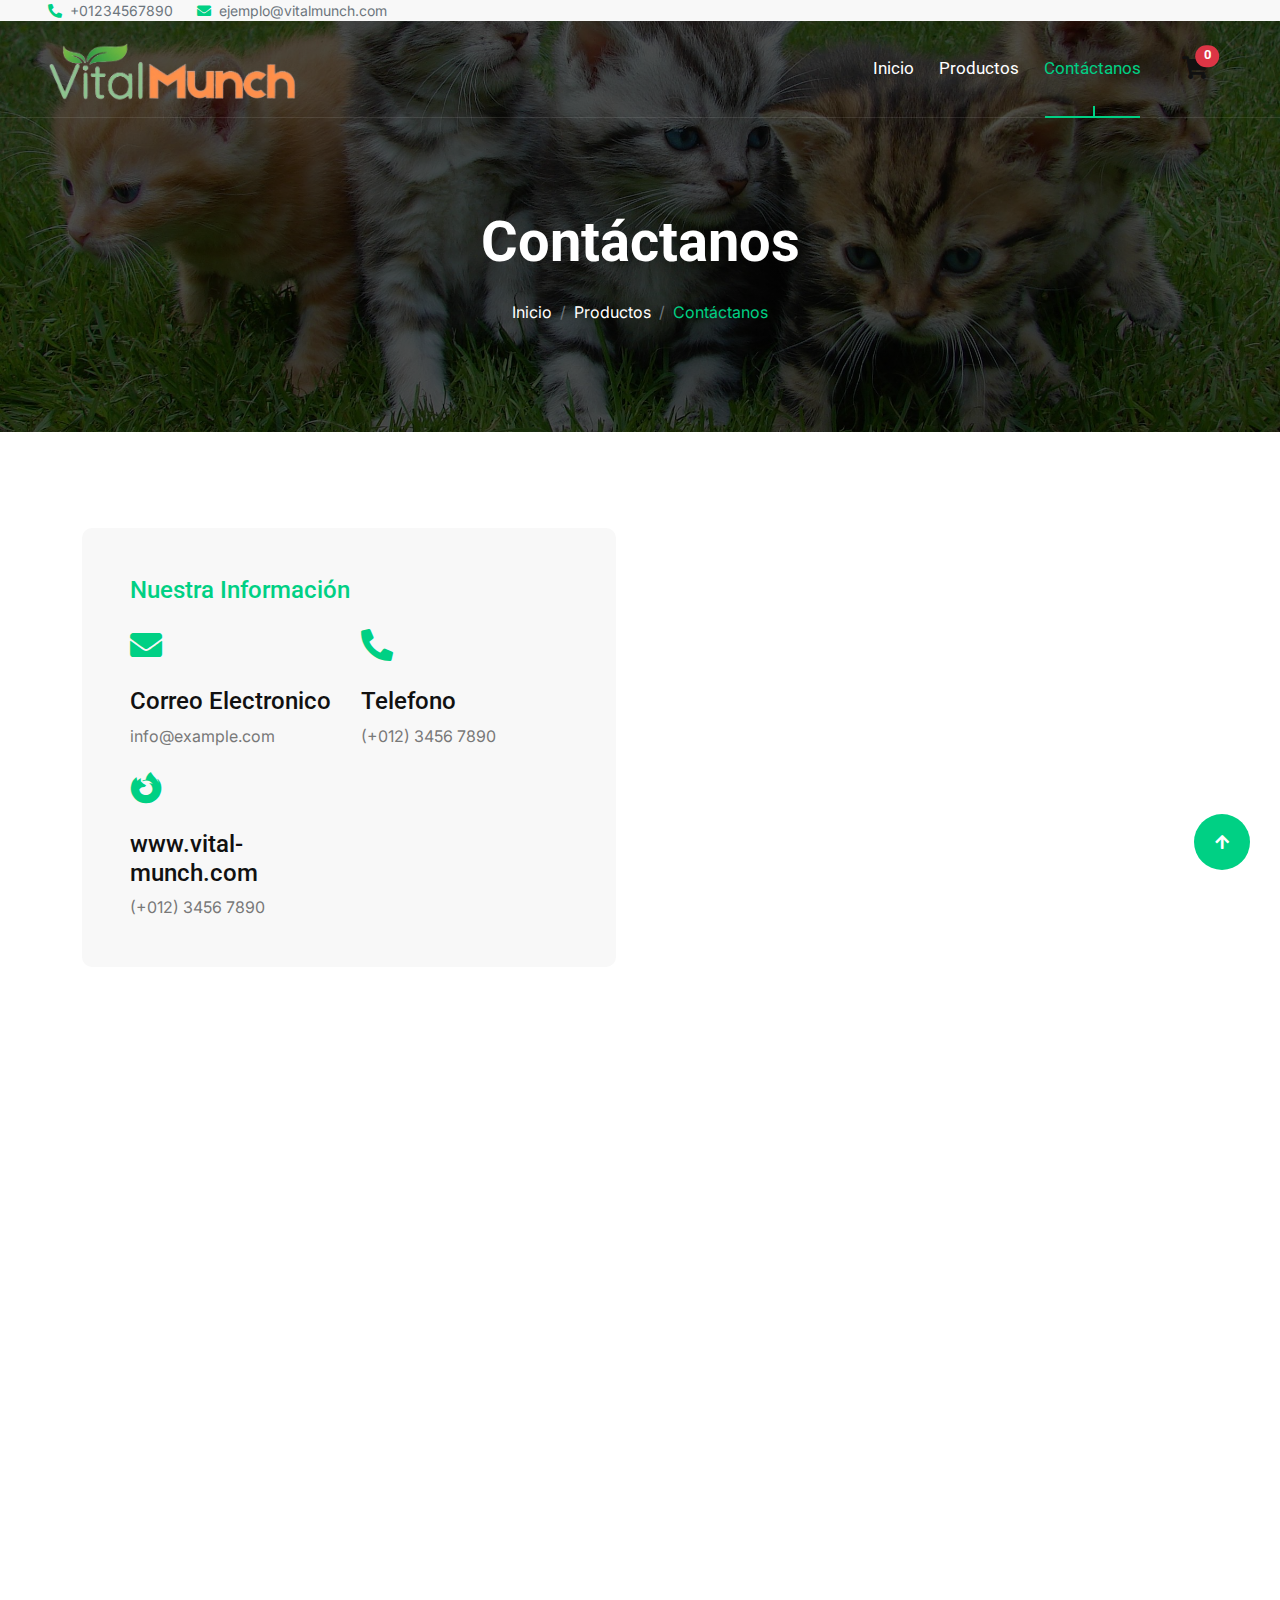
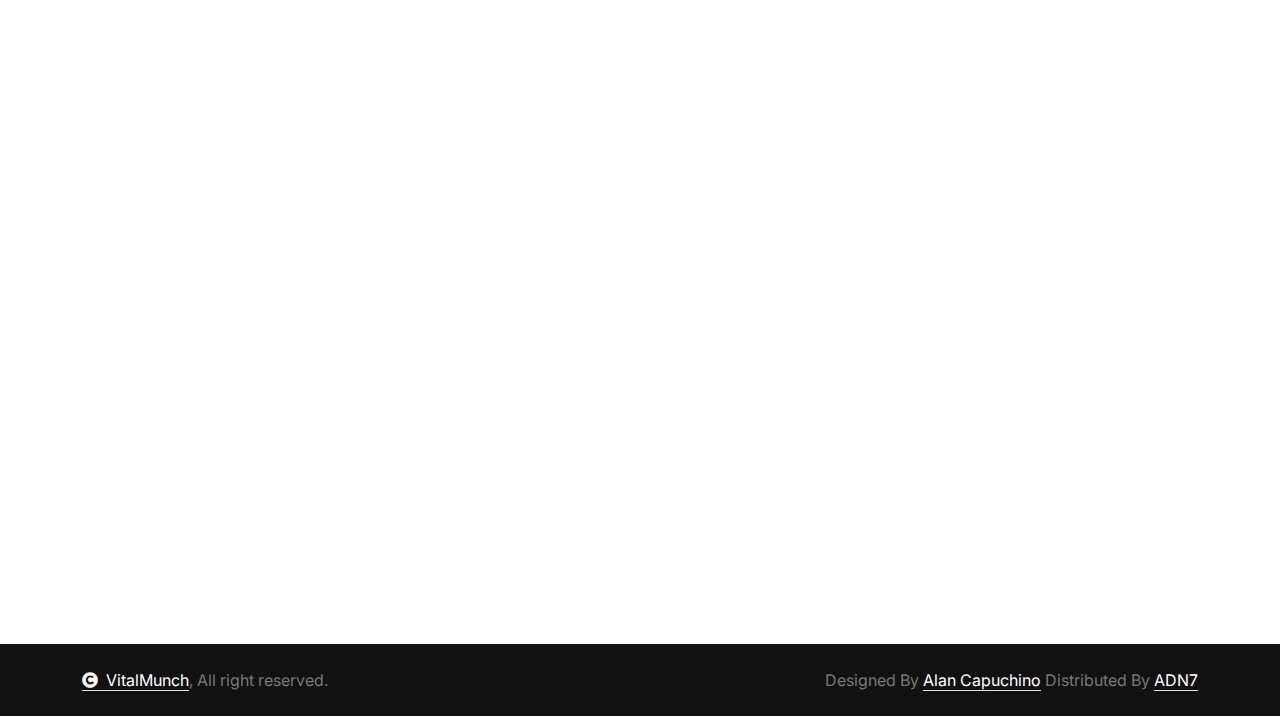
<file: contact.html>
<!DOCTYPE html>
<html lang="en">

    <head>
        <meta charset="utf-8">
        <title>VitalMunch - Contáctanos</title>
        <link rel="icon" href="img/logo.png" type="image/x-icon">
        <meta content="width=device-width, initial-scale=1.0" name="viewport">
        <meta content="" name="keywords">
        <meta content="" name="description">

        <!-- Google Web Fonts -->
        <link rel="preconnect" href="https://fonts.googleapis.com">
        <link rel="preconnect" href="https://fonts.gstatic.com" crossorigin>
        <link href="https://fonts.googleapis.com/css2?family=Inter:wght@100..900&family=Roboto:wght@400;500;700;900&display=swap" rel="stylesheet"> 

        <!-- Icon Font Stylesheet -->
        <link rel="stylesheet" href="https://use.fontawesome.com/releases/v5.15.4/css/all.css"/>
        <link href="https://cdn.jsdelivr.net/npm/bootstrap-icons@1.4.1/font/bootstrap-icons.css" rel="stylesheet">

        <!-- Libraries Stylesheet -->
        <link href="lib/animate/animate.min.css" rel="stylesheet">
        <link href="lib/lightbox/css/lightbox.min.css" rel="stylesheet">
        <link href="lib/owlcarousel/assets/owl.carousel.min.css" rel="stylesheet">


        <!-- Customized Bootstrap Stylesheet -->
        <link href="css/bootstrap.min.css" rel="stylesheet">

        <!-- Template Stylesheet -->
        <link href="css/style.css" rel="stylesheet">
    </head>

    <body>

        <!-- Spinner Start -->
        <div id="spinner" class="show bg-white position-fixed translate-middle w-100 vh-100 top-50 start-50 d-flex align-items-center justify-content-center">
            <div class="spinner-border text-primary" style="width: 3rem; height: 3rem;" role="status">
                <span class="sr-only">Cargando...</span>
            </div>
        </div>
        <!-- Spinner End -->

        <!-- Topbar Start -->
        <div class="container-fluid topbar bg-light px-5 d-none d-lg-block">
            <div class="row gx-0 align-items-center">
                <div class="col-lg-8 text-center text-lg-start mb-2 mb-lg-0">
                    <div class="d-flex flex-wrap">
                        <a href="tel:+01234567890" class="text-muted small me-4"><i class="fas fa-phone-alt text-primary me-2"></i>+01234567890</a>
                        <a href="mailto:example@gmail.com" class="text-muted small me-0"><i class="fas fa-envelope text-primary me-2"></i>ejemplo@vitalmunch.com</a>
                    </div>
                </div>
            </div>
        </div>
        <!-- Topbar End -->

        <!-- Navbar & Hero Start -->
        <div class="container-fluid position-relative p-0">
            <nav class="navbar navbar-expand-lg navbar-light px-4 px-lg-5 py-3 py-lg-0">
                <a href="" class="navbar-brand p-0">
                    <h1 class="text-primary"></i></h1>
                    <img src="img/logo-Vital.png" alt="Logo">
                </a>
                <button class="navbar-toggler" type="button" data-bs-toggle="collapse" data-bs-target="#navbarCollapse">
                    <span class="fa fa-bars"></span>
                </button>
                <div class="collapse navbar-collapse" id="navbarCollapse">
                    <div class="navbar-nav ms-auto py-0">
                        <a href="index.html" class="nav-item nav-link">Inicio</a>
                        <a href="products.html" class="nav-item nav-link">Productos</a>
                        <!-- <div class="nav-item dropdown">
                            <a href="#" class="nav-link" data-bs-toggle="dropdown">
                                <span class="dropdown-toggle">Nosotros</span>
                            </a>
                            <div class="dropdown-menu m-0">
                                <a href="#" class="dropdown-item">Sobre Nosotros</a>
                                <a href="#" class="dropdown-item">FAQs</a>
                            </div>
                        </div> -->
                        <a href="contact.html" class="nav-item nav-link active">Contáctanos</a>
                        <div class="nav-item ms-lg-3">
                            <a class="nav-link position-relative text-dark" id="cart-icon" href="#" data-bs-toggle="modal" data-bs-target="#cartModal">
                                <i class="fas fa-shopping-cart fa-lg"></i>
                                <span class="position-absolute start-100 translate-middle badge rounded-pill bg-danger" id="nav-cart-count">0</span>
                            </a>
                        </div>
                    </div>
                </div>
            </nav>
            <!-- Header Start -->
            <div class="container-fluid bg-breadcrumb">
                <div class="container text-center py-5" style="max-width: 900px;">
                    <h4 class="text-white display-4 mb-4 wow fadeInDown" data-wow-delay="0.1s">Contáctanos</h4>
                    <ol class="breadcrumb d-flex justify-content-center mb-0 wow fadeInDown" data-wow-delay="0.3s">
                        <li class="breadcrumb-item"><a href="index.html">Inicio</a></li>
                        <li class="breadcrumb-item"><a href="products.html">Productos</a></li>
                        <li class="breadcrumb-item active text-primary">Contáctanos</li>
                    </ol>    
                </div>
            </div>
            <!-- Header End -->
        </div>
        <!-- Navbar & Hero End -->

        <!-- Contact Start -->
        <div class="container-fluid contact py-5">
            <div class="container py-5">
                <div class="row g-5">
                    <div class="col-xl-6">
                        <div class="wow fadeInUp" data-wow-delay="0.2s">
                            <div class="bg-light rounded p-5 mb-5">
                                <h4 class="text-primary mb-4">Nuestra Información</h4>
                                <div class="row g-4">
                                    <div class="col-md-6">
                                        <div class="contact-add-item">
                                            <div class="contact-icon text-primary mb-4">
                                                <i class="fas fa-envelope fa-2x"></i>
                                            </div>
                                            <div>
                                                <h4>Correo Electronico</h4>
                                                <p class="mb-0">info@example.com</p>
                                            </div>
                                        </div>
                                    </div>
                                    <div class="col-md-6">
                                        <div class="contact-add-item">
                                            <div class="contact-icon text-primary mb-4">
                                                <i class="fa fa-phone-alt fa-2x"></i>
                                            </div>
                                            <div>
                                                <h4>Telefono</h4>
                                                <p class="mb-0">(+012) 3456 7890</p>
                                            </div>
                                        </div>
                                    </div>
                                    <div class="col-md-6">
                                        <div class="contact-add-item">
                                            <div class="contact-icon text-primary mb-4">
                                                <i class="fab fa-firefox-browser fa-2x"></i>
                                            </div>
                                            <div>
                                                <h4>www.vital-munch.com</h4>
                                                <p class="mb-0">(+012) 3456 7890</p>
                                            </div>
                                        </div>
                                    </div>
                                </div>
                            </div>
                            <div class="bg-light p-5 rounded h-100 wow fadeInUp" data-wow-delay="0.2s">
                                <h4 class="text-primary">Manda tu mensaje</h4>
                                <p class="mb-4">
                                    ¿Tienes alguna pregunta o comentario? Completa el siguiente formulario y nos pondremos en contacto contigo lo antes posible.
                                </p>
                                <form
                                    action="https://formspree.io/f/mpwpbzkw"
                                    method="POST"
                                    >
                                    <div class="row g-4">
                                        <div class="col-lg-12 col-xl-6">
                                            <div class="form-floating">
                                                <input type="text" class="form-control border-0" id="name" name="name" placeholder="Your Name" required>
                                                <label for="name">Nombre(s)</label>
                                            </div>
                                        </div>
                                        <div class="col-lg-12 col-xl-6">
                                            <div class="form-floating">
                                                <input type="email" class="form-control border-0" id="email" placeholder="Your Email" name="email" required>
                                                <label for="email">Tu Correo Electronico</label>
                                            </div>
                                        </div>
                                        <div class="col-lg-12 col-xl-6">
                                            <div class="form-floating">
                                                <input type="phone" class="form-control border-0" id="number" placeholder="Phone" name="number">
                                                <label for="phone">Tu Telefono</label>
                                            </div>
                                        </div>
                                        <div class="col-12">
                                            <div class="form-floating">
                                                <textarea class="form-control border-0" placeholder="Leave a message here" id="message" style="height: 160px" name="message" id="message" required></textarea>
                                                <label for="message">Mensaje</label>
                                            </div>
                                        </div>
                                        <div class="col-12">
                                            <button class="btn btn-primary w-100 py-3" type="submit">Enviar mensaje</button>
                                        </div>
                                    </div>
                                </form>
                            </div>
                        </div>
                    </div>
                </div>
            </div>
        </div>
        <!-- Contact End -->

        <!-- Footer Start -->
        <div class="container-fluid footer py-5 wow fadeIn" data-wow-delay="0.2s">
            <div class="container py-5 border-start-0 border-end-0" style="border: 1px solid; border-color: rgb(255, 255, 255, 0.08);">
                <div class="row g-5">
                    <div class="col-md-6 col-lg-6 col-xl-4">
                        <div class="footer-item">
                            <a href="index.html" class="p-0">
                                <h4 class="text-white">VitalMunch</h4>
                            </a>
                            <p class="mb-4">
                                ¡Descubre el poder de la alimentación saludable! En VitalMunch, ofrecemos productos liofilizados que mantienen el sabor y los nutrientes, perfectos para tu estilo de vida activo y saludable. ¡Explora más sobre nuestros productos y únete a nuestra comunidad!
                            </p>
                        </div>
                    </div>
                    <div class="col-md-6 col-lg-6 col-xl-3">
                        <div class="footer-item">
                            <h4 class="text-white mb-4">Support</h4>
                            <a href="#"><i class="fas fa-angle-right me-2"></i> Plitica de privacidad</a>
                            <a href="#"><i class="fas fa-angle-right me-2"></i> Terminos y condiciones</a>
                            <a href="#"><i class="fas fa-angle-right me-2"></i> FAQ</a>
                        </div>
                    </div>
                    <div class="col-md-6 col-lg-6 col-xl-3">
                        <div class="footer-item">
                            <h4 class="text-white mb-4">Información de Contacto</h4>
                            <div class="d-flex align-items-center">
                                <i class="fas fa-map-marker-alt text-primary me-3"></i>
                                <p class="text-white mb-0">123 Mexico Ags</p>
                            </div>
                            <div class="d-flex align-items-center">
                                <i class="fas fa-envelope text-primary me-3"></i>
                                <p class="text-white mb-0">info@example.com</p>
                            </div>
                            <div class="d-flex align-items-center">
                                <i class="fa fa-phone-alt text-primary me-3"></i>
                                <p class="text-white mb-0">(+012) 3456 7890</p>
                            </div>
                            <div class="d-flex align-items-center mb-4">
                                <i class="fab fa-firefox-browser text-primary me-3"></i>
                                <p class="text-white mb-0">vitalmuch@gmail.com</p>
                            </div>
                            <div class="d-flex">
                                <a class="btn btn-md-square btn-light rounded-circle mx-2" href="https://www.instagram.com/vital_munch_/" target="_blank">
                                    <i class="fab fa-instagram"></i>
                                </a>
                            </div>
                        </div>
                    </div>
                </div>
            </div>
        </div>
        <!-- Footer End -->
    
        <!-- Copyright Start -->
        <div class="container-fluid copyright py-4">
            <div class="container">
                <div class="row g-4 align-items-center">
                    <div class="col-md-6 text-center text-md-start mb-md-0">
                        <span class="text-body"><a href="#" class="border-bottom text-white"><i class="fas fa-copyright text-light me-2"></i>VitalMunch</a>, All right reserved.</span>
                    </div>
                    <div class="col-md-6 text-center text-md-end text-body">
                        Designed By <a class="border-bottom text-white">Alan Capuchino</a> Distributed By <a class="border-bottom text-white">ADN7</a>
                    </div>
                </div>
            </div>
        </div>
        <!-- Copyright End -->

        <!-- Back to Top -->
        <a href="#" class="btn btn-primary btn-lg-square rounded-circle back-to-top"><i class="fa fa-arrow-up"></i></a>   
        
        <!-- JavaScript Libraries -->
        <script src="https://ajax.googleapis.com/ajax/libs/jquery/3.6.4/jquery.min.js"></script>
        <script src="https://cdn.jsdelivr.net/npm/bootstrap@5.0.0/dist/js/bootstrap.bundle.min.js"></script>
        <script src="lib/wow/wow.min.js"></script>
        <script src="lib/easing/easing.min.js"></script>
        <script src="lib/waypoints/waypoints.min.js"></script>
        <script src="lib/counterup/counterup.min.js"></script>
        <script src="lib/lightbox/js/lightbox.min.js"></script>
        <script src="lib/owlcarousel/owl.carousel.min.js"></script>
        

        <!-- Template Javascript -->
        <script src="js/main.js"></script>
    </body>

</html>
</file>
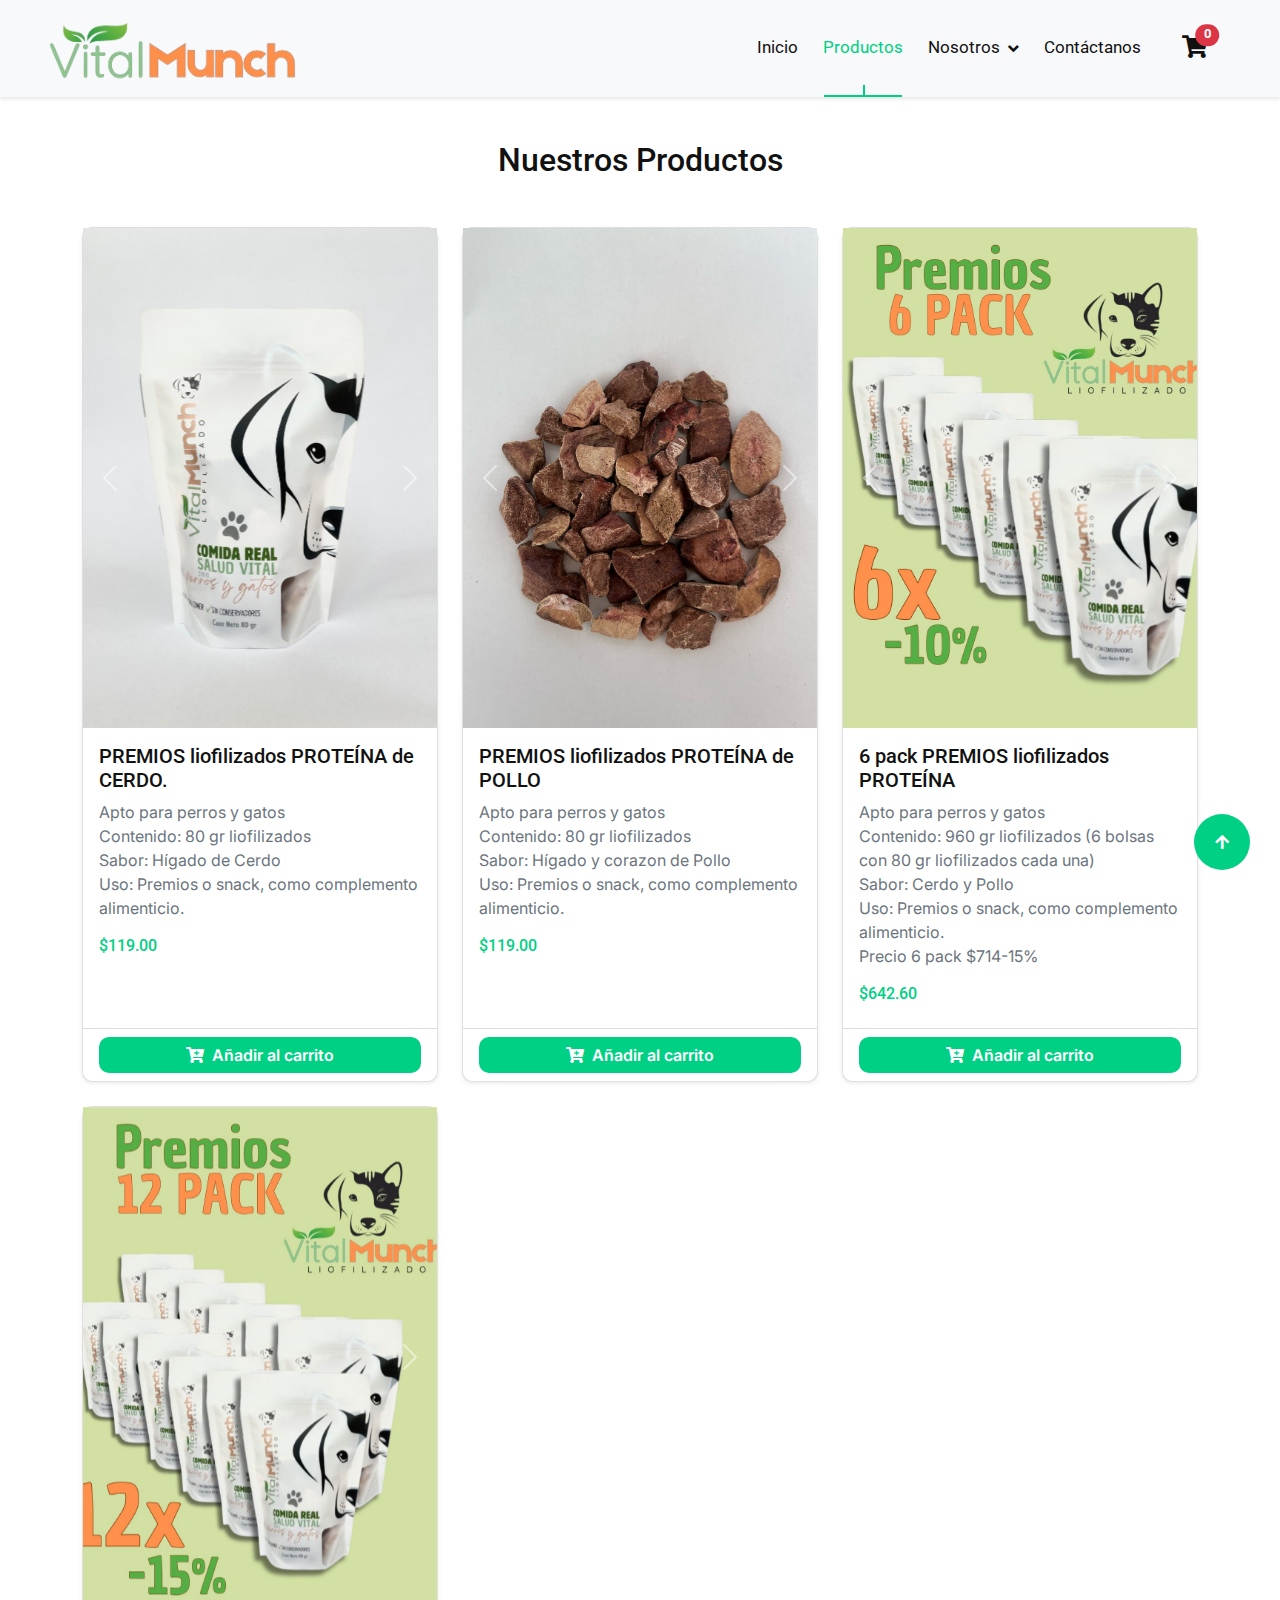
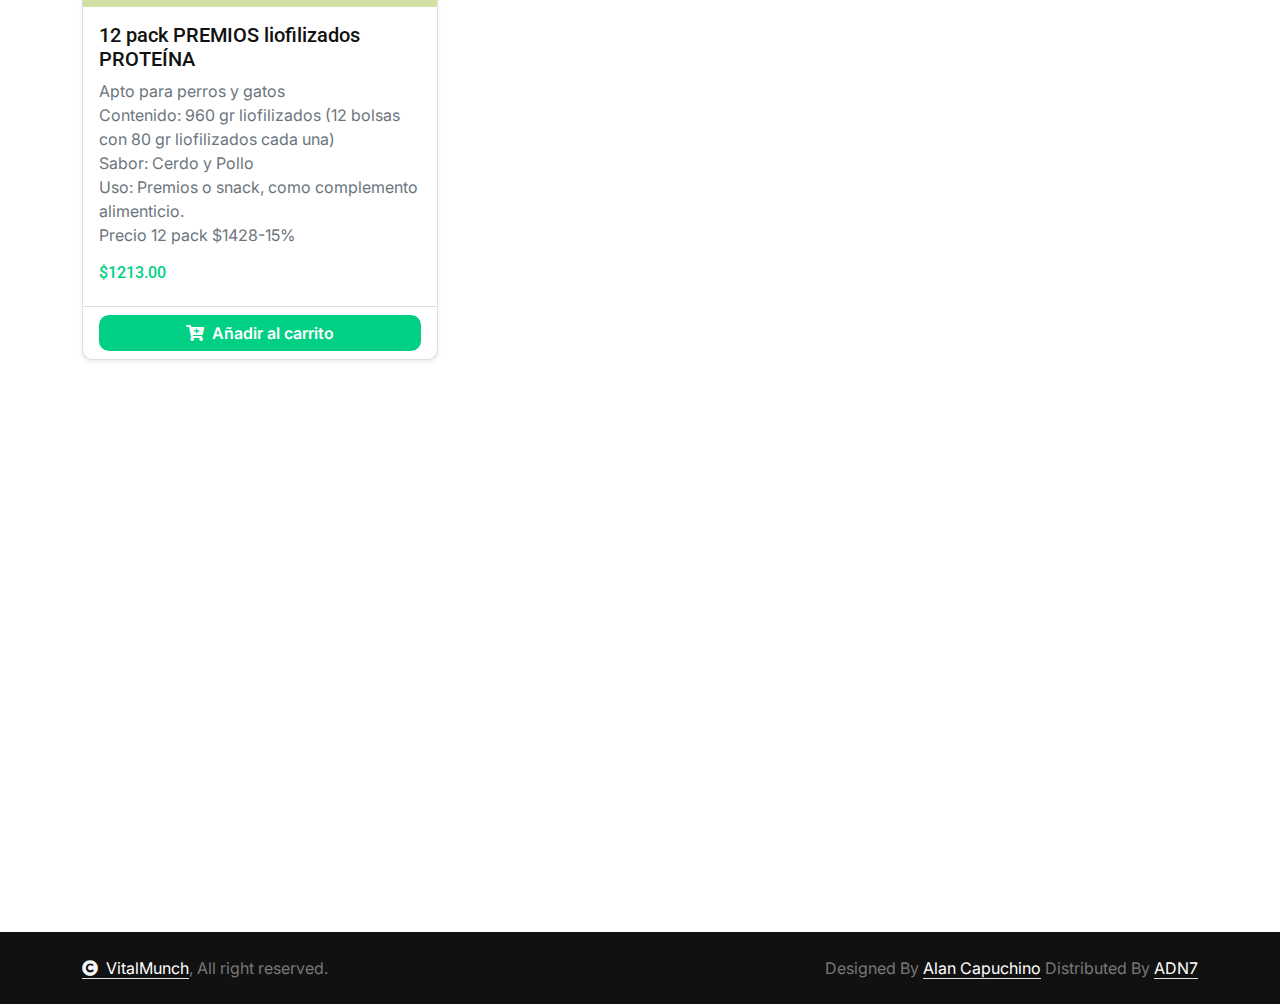
<file: products.html>
<!DOCTYPE html>
<html lang="es">

    <head>
        <meta charset="utf-8">
        <title>VitalMunch - Productos</title>
        <meta content="width=device-width, initial-scale=1.0" name="viewport">
        <link rel="icon" href="img/logo.png" type="image/x-icon">
        <meta content="" name="keywords">
        <meta content="" name="description">

        <!-- Google Web Fonts -->
        <link rel="preconnect" href="https://fonts.googleapis.com">
        <link rel="preconnect" href="https://fonts.gstatic.com" crossorigin>
        <link href="https://fonts.googleapis.com/css2?family=Inter:wght@100..900&family=Roboto:wght@400;500;700;900&display=swap" rel="stylesheet"> 

        <!-- Icon Font Stylesheet -->
        <link rel="stylesheet" href="https://use.fontawesome.com/releases/v5.15.4/css/all.css"/>
        <link href="https://cdn.jsdelivr.net/npm/bootstrap-icons@1.4.1/font/bootstrap-icons.css" rel="stylesheet">

        <!-- Libraries Stylesheet -->
        <link rel="stylesheet" href="lib/animate/animate.min.css"/>
        <link href="lib/lightbox/css/lightbox.min.css" rel="stylesheet">
        <link href="lib/owlcarousel/assets/owl.carousel.min.css" rel="stylesheet">


        <!-- Customized Bootstrap Stylesheet -->
        <link href="css/bootstrap.min.css" rel="stylesheet">

        <!-- Template Stylesheet -->
        <link href="css/style.css" rel="stylesheet">
    </head>
    <style>
        @media (max-width: 576px) {
            .img-responsive-size {
                width: 100% !important;
            }
        }
        .card .carousel-inner img,
        .card .carousel-inner video {
            width: 100%;
            height: 500px; /* o el alto que uses para tus imágenes */
            object-fit: cover;
            display: block;
        }

        .card .carousel-inner {
            height: 500px; /* mismo valor que arriba para fijar la altura del carrusel */
        }
    </style>
    <body>

        <!-- Spinner Start -->
        <div id="spinner" class="show bg-white position-fixed translate-middle w-100 vh-100 top-50 start-50 d-flex align-items-center justify-content-center">
            <div class="spinner-border text-primary" style="width: 3rem; height: 3rem;" role="status">
                <span class="sr-only">Cargando...</span>
            </div>
        </div>
        <!-- Spinner End -->

        <!-- Topbar Start -->
        <div class="container-fluid topbar bg-light px-5 d-none d-lg-block">
            <div class="row gx-0 align-items-center">
                <div class="col-lg-8 text-center text-lg-start mb-2 mb-lg-0">
                    <div class="d-flex flex-wrap">
                        <a href="tel:+01234567890" class="text-muted small me-4"><i class="fas fa-phone-alt text-primary me-2"></i>+01234567890</a>
                        <a href="mailto:example@gmail.com" class="text-muted small me-0"><i class="fas fa-envelope text-primary me-2"></i>ejemplo@vitalmunch.com</a>
                    </div>
                </div>
            </div>
        </div>
        <!-- Topbar End -->

        <!-- Navbar con Carrito -->
        <nav class="navbar navbar-expand-lg navbar-light px-4 px-lg-5 py-3 py-lg-0" style="background-color: #f8f9fa; box-shadow: 0 2px 4px rgba(0,0,0,0.1);">
            <a href="" class="navbar-brand p-0">
                <h1 class="text-primary"></i></h1>
                <img src="img/logo-Vital.png" alt="Logo">
            </a>
            <button class="navbar-toggler" type="button" data-bs-toggle="collapse" data-bs-target="#navbarCollapse">
                <span class="fa fa-bars"></span>
            </button>
            <div class="collapse navbar-collapse" id="navbarCollapse">
                <div class="navbar-nav ms-auto py-0">
                    <a href="index.html" class="nav-item nav-link text-dark">Inicio</a>
                    <a href="products.html" class="nav-item nav-link active">Productos</a>
                    <div class="nav-item dropdown">
                        <a href="#" class="nav-link" data-bs-toggle="dropdown">
                            <span class="dropdown-toggle text-dark">Nosotros</span>
                        </a>
                        <div class="dropdown-menu m-0">
                            <a href="#" class="dropdown-item">Sobre Nosotros</a>
                            <a href="#" class="dropdown-item">FAQs</a>
                        </div>
                    </div>
                    <a href="contact.html" class="nav-item nav-link text-dark">Contáctanos</a>
                    
                    <!-- Icono del Carrito con contador -->
                    <div class="nav-item ms-lg-3">
                        <a class="nav-link position-relative text-dark" id="cart-icon" href="#" data-bs-toggle="modal" data-bs-target="#cartModal">
                            <i class="fas fa-shopping-cart fa-lg"></i>
                            <span class="position-absolute start-100 translate-middle badge rounded-pill bg-danger" id="nav-cart-count">0</span>
                        </a>
                    </div>
                </div>
            </div>
        </nav>

        <!-- Modal del Carrito -->
        <div class="modal fade" id="cartModal" tabindex="-1" aria-hidden="true">
            <div class="modal-dialog modal-dialog-centered">
                <div class="modal-content">
                    <div class="modal-header bg-primary text-white">
                        <h5 class="modal-title">
                            <i class="fas fa-shopping-cart me-2"></i>Tu Pedido
                        </h5>
                        <button type="button" class="btn-close btn-close-white" data-bs-dismiss="modal" aria-label="Close"></button>
                    </div>
                    <div class="modal-body">
                        <ul class="list-group mb-3" id="cart-items">
                            <li class="list-group-item text-center text-muted">Tu carrito está vacío</li>
                        </ul>
                        <div class="d-flex justify-content-between align-items-center mb-3">
                            <h5>Total: <span id="cart-total">$0.00</span></h5>
                        </div>
                    </div>
                    <div class="modal-footer">
                        <button type="button" class="btn btn-outline-secondary" data-bs-dismiss="modal">Seguir Comprando</button>
                        <button type="button" class="btn btn-success" id="checkout-btn">
                            <i class="fab fa-whatsapp me-2"></i>Completar Pedido
                        </button>
                    </div>
                </div>
            </div>
        </div>
        <br>
        <br>
        <br>
        <!-- Products Start -->
        <div class="container-fluid py-5">
            <div class="container">
                <h2 class="text-center mb-5">Nuestros Productos</h2>
                
                <!-- Contenedor de Productos -->
                <div class="row" id="productos-container">
                    <!-- Las cards se generarán dinámicamente con JS -->
                </div>
            </div>
        </div>

        <!-- Footer Start -->
        <div class="container-fluid footer py-5 wow fadeIn" data-wow-delay="0.2s">
            <div class="container py-5 border-start-0 border-end-0" style="border: 1px solid; border-color: rgb(255, 255, 255, 0.08);">
                <div class="row g-5">
                    <div class="col-md-6 col-lg-6 col-xl-4">
                        <div class="footer-item">
                            <a href="index.html" class="p-0">
                                <h4 class="text-white">VitalMunch</h4>
                            </a>
                            <p class="mb-4">
                                ¡Descubre el poder de la alimentación saludable! En VitalMunch, ofrecemos productos liofilizados que mantienen el sabor y los nutrientes, perfectos para tu estilo de vida activo y saludable. ¡Explora más sobre nuestros productos y únete a nuestra comunidad!
                            </p>
                        </div>
                    </div>
                    <div class="col-md-6 col-lg-6 col-xl-3">
                        <div class="footer-item">
                            <h4 class="text-white mb-4">Support</h4>
                            <a href="#"><i class="fas fa-angle-right me-2"></i> Plitica de privacidad</a>
                            <a href="#"><i class="fas fa-angle-right me-2"></i> Terminos y condiciones</a>
                            <a href="#"><i class="fas fa-angle-right me-2"></i> FAQ</a>
                        </div>
                    </div>
                    <div class="col-md-6 col-lg-6 col-xl-3">
                        <div class="footer-item">
                            <h4 class="text-white mb-4">Informacion de Contacto</h4>
                            <div class="d-flex align-items-center">
                                <i class="fas fa-map-marker-alt text-primary me-3"></i>
                                <p class="text-white mb-0">123 Mexico Ags</p>
                            </div>
                            <div class="d-flex align-items-center">
                                <i class="fas fa-envelope text-primary me-3"></i>
                                <p class="text-white mb-0">info@example.com</p>
                            </div>
                            <div class="d-flex align-items-center">
                                <i class="fa fa-phone-alt text-primary me-3"></i>
                                <p class="text-white mb-0">(+012) 3456 7890</p>
                            </div>
                            <div class="d-flex align-items-center mb-4">
                                <i class="fab fa-firefox-browser text-primary me-3"></i>
                                <p class="text-white mb-0">vitalmuch@gmail.com</p>
                            </div>
                            <div class="d-flex">
                                <a class="btn btn-md-square btn-light rounded-circle mx-2" href="https://www.instagram.com/vital_munch_/" target="_blank">
                                    <i class="fab fa-instagram"></i>
                                </a>
                            </div>
                        </div>
                    </div>
                </div>
            </div>
        </div>
        <!-- Footer End -->
    
        <!-- Copyright Start -->
        <div class="container-fluid copyright py-4">
            <div class="container">
                <div class="row g-4 align-items-center">
                    <div class="col-md-6 text-center text-md-start mb-md-0">
                        <span class="text-body"><a href="#" class="border-bottom text-white"><i class="fas fa-copyright text-light me-2"></i>VitalMunch</a>, All right reserved.</span>
                    </div>
                    <div class="col-md-6 text-center text-md-end text-body">
                        Designed By <a class="border-bottom text-white">Alan Capuchino</a> Distributed By <a class="border-bottom text-white">ADN7</a>
                    </div>
                </div>
            </div>
        </div>
        <!-- Copyright End -->

        <!-- Back to Top -->
        <a href="#" class="btn btn-primary btn-lg-square rounded-circle back-to-top"><i class="fa fa-arrow-up"></i></a>   
        <!-- JavaScript Libraries -->
        <script src="https://ajax.googleapis.com/ajax/libs/jquery/3.6.4/jquery.min.js"></script>
        <script src="https://cdn.jsdelivr.net/npm/bootstrap@5.0.0/dist/js/bootstrap.bundle.min.js"></script>
        <script src="lib/wow/wow.min.js"></script>
        <script src="lib/easing/easing.min.js"></script>
        <script src="lib/waypoints/waypoints.min.js"></script>
        <script src="lib/counterup/counterup.min.js"></script>
        <script src="lib/lightbox/js/lightbox.min.js"></script>
        <script src="lib/owlcarousel/owl.carousel.min.js"></script>
        

        <!-- Template Javascript -->
        <script src="js/main.js"></script>
        <script src="js/cart.js"></script>
        <script>
        // Funciones específicas de products.html
        function renderProductos() {
            const container = document.getElementById('productos-container');
            if (!container) return;

            container.innerHTML = '';

            productos.forEach(producto => {
                const carouselId = `carouselProducto${producto.id}`;

                const imagenesHtml = producto.imagenes.map((media, index) => {
                    if (media.tipo === "img") {
                        return `
                        <div class="carousel-item ${index === 0 ? 'active' : ''}">
                            <img src="${media.src}" class="d-block w-100" alt="${producto.nombre}">
                        </div>`;
                    } else if (media.tipo === "video") {
                        return `
                        <div class="carousel-item ${index === 0 ? 'active' : ''}">
                            <video class="d-block w-100" controls>
                                <source src="${media.src}" type="video/mp4">
                                Tu navegador no soporta video HTML5.
                            </video>
                        </div>`;
                    }
                    return '';
                }).join('');

                const card = `
                <div class="col-lg-4 col-md-6 mb-4">
                    <div class="card h-100 shadow-sm">
                        <div id="${carouselId}" class="carousel slide" data-bs-ride="carousel">
                            <div class="carousel-inner">
                                ${imagenesHtml}
                            </div>
                            ${producto.imagenes.length > 1 ? `
                            <button class="carousel-control-prev" type="button" data-bs-target="#${carouselId}" data-bs-slide="prev">
                                <span class="carousel-control-prev-icon"></span>
                                <span class="visually-hidden">Anterior</span>
                            </button>
                            <button class="carousel-control-next" type="button" data-bs-target="#${carouselId}" data-bs-slide="next">
                                <span class="carousel-control-next-icon"></span>
                                <span class="visually-hidden">Siguiente</span>
                            </button>` : ''}
                        </div>
                        <div class="card-body">
                            <h5 class="card-title">${producto.nombre}</h5>
                            <p class="card-text text-muted">${producto.descripcion}</p>
                            <h6 class="text-primary">$${producto.precio.toFixed(2)}</h6>
                        </div>
                        <div class="card-footer bg-transparent">
                            <button class="btn btn-primary w-100 add-to-cart" data-id="${producto.id}">
                                <i class="fas fa-cart-plus me-2"></i>Añadir al carrito
                            </button>
                        </div>
                    </div>
                </div>`;

                container.innerHTML += card;
            });
        }

        // Configuración de eventos específicos de products.html
        function setupProductsEventListeners() {
            // Añadir al carrito
            document.addEventListener('click', function(e) {
                if (e.target.classList.contains('add-to-cart') || e.target.closest('.add-to-cart')) {
                    const btn = e.target.classList.contains('add-to-cart') ? e.target : e.target.closest('.add-to-cart');
                    const id = parseInt(btn.dataset.id);
                    
                    const index = carrito.findIndex(item => item.id === id);
                    if (index >= 0) {
                        carrito[index].cantidad += 1;
                    } else {
                        carrito.push({ id, cantidad: 1 });
                    }
                    
                    renderCarrito();
                    
                    // Feedback visual
                    const originalText = btn.innerHTML;
                    btn.innerHTML = '<i class="fas fa-check me-2"></i>Añadido';
                    btn.classList.remove('btn-primary');
                    btn.classList.add('btn-success');
                    setTimeout(() => {
                        btn.innerHTML = originalText;
                        btn.classList.remove('btn-success');
                        btn.classList.add('btn-primary');
                    }, 1000);
                }
            });
        }

        // Inicialización específica de products.html
        document.addEventListener('DOMContentLoaded', function() {
            renderProductos();
            setupProductsEventListeners();
        });
        </script>
    </body>
</html>
</file>
<file: css/style.css>
/*** Spinner Start ***/
/*** Spinner ***/
#spinner {
    opacity: 0;
    visibility: hidden;
    transition: opacity .5s ease-out, visibility 0s linear .5s;
    z-index: 99999;
}

#spinner.show {
    transition: opacity .5s ease-out, visibility 0s linear 0s;
    visibility: visible;
    opacity: 1;
}
/*** Spinner End ***/

.back-to-top {
    position: fixed;
    right: 30px;
    bottom: 30px;
    transition: 0.5s;
    z-index: 99;
}

/*** Button Start ***/
.btn {
    font-weight: 600;
    transition: .5s;
}

.btn-square {
    width: 32px;
    height: 32px;
}

.btn-sm-square {
    width: 34px;
    height: 34px;
}

.btn-md-square {
    width: 44px;
    height: 44px;
}

.btn-lg-square {
    width: 56px;
    height: 56px;
}

.btn-xl-square {
    width: 66px;
    height: 66px;
}

.btn-square,
.btn-sm-square,
.btn-md-square,
.btn-lg-square,
.btn-xl-square {
    padding: 0;
    display: flex;
    align-items: center;
    justify-content: center;
    font-weight: normal;
}

.btn.btn-primary {
    color: var(--bs-white);
    border: none;
}

.btn.btn-primary:hover {
    background: var(--bs-dark);
    color: var(--bs-primary);
}

.btn.btn-light {
    color: var(--bs-primary);
    border: none;
}

.btn.btn-light:hover {
    color: var(--bs-white);
    background: var(--bs-primary);
}


/*** Topbar Start ***/
.topbar .dropdown-toggle::after {
    border: none;
    content: "\f107";
    font-family: "Font Awesome 5 Free";
    font-weight: 600;
    vertical-align: middle;
    margin-left: 8px;
    color: var(--bs-primary);
}

.topbar .dropdown .dropdown-menu a:hover {
    background: var(--bs-primary);
    color: var(--bs-white);
}

.topbar .dropdown .dropdown-menu {
    transform: rotateX(0deg);
    visibility: visible;
    background: var(--bs-light);
    padding-top: 11px;
    border: 0;
    transition: .5s;
    opacity: 1;
}

/*** Topbar End ***/



/*** Navbar ***/
.navbar-light .navbar-nav .nav-link {
    font-family: 'Roboto', sans-serif;
    position: relative;
    margin-right: 25px;
    padding: 35px 0;
    color: var(--bs-white);
    font-size: 17px;
    font-weight: 400;
    outline: none;
    transition: .5s;
}

.sticky-top.navbar-light .navbar-nav .nav-link,
.sticky-top.navbar-light .navbar-nav .nav-item .nav-link {
    padding: 20px 0;
    color: var(--bs-dark);
}

.navbar-light .navbar-nav .nav-item .nav-link {
    color: var(--bs-white);
}

.navbar-light .navbar-nav .nav-link:hover,
.navbar-light .navbar-nav .nav-link.active,
.navbar-light .navbar-nav .nav-item .nav-link:hover,
.navbar-light .navbar-nav .nav-item .nav-link.active  {
    color: var(--bs-primary);
}

.navbar-light .navbar-brand img {
    max-height: 60px;
    transition: .5s;
}

.sticky-top.navbar-light .navbar-brand img {
    max-height: 45px;
}

.navbar .dropdown-toggle::after {
    border: none;
    content: "\f107";
    font-family: "Font Awesome 5 Free";
    font-weight: 600;
    vertical-align: middle;
    margin-left: 8px;
}

.dropdown .dropdown-menu a:hover {
    background: var(--bs-primary);
    color: var(--bs-white);
}

.navbar .nav-item:hover .dropdown-menu {
    transform: rotateX(0deg);
    visibility: visible;
    background: var(--bs-light);
    transition: .5s;
    opacity: 1;
}

@media (max-width: 991.98px) {
    .sticky-top.navbar-light {
        position: relative;
        background: var(--bs-white);
    }

    .navbar.navbar-expand-lg .navbar-toggler {
        padding: 10px 20px;
        border: 1px solid var(--bs-primary);
        color: var(--bs-primary);
    }

    .navbar-light .navbar-collapse {
        margin-top: 15px;
        border-top: 1px solid #DDDDDD;
    }

    .navbar-light .navbar-nav .nav-link,
    .sticky-top.navbar-light .navbar-nav .nav-link {
        padding: 10px 0;
        margin-left: 0;
        color: var(--bs-dark);
    }

    .navbar-light .navbar-nav .nav-item .nav-link {
        color: var(--bs-dark);
    }

    .navbar-light .navbar-brand img {
        max-height: 45px;
    }
}

@media (min-width: 992px) {
    .navbar .nav-item .dropdown-menu {
        display: block;
        visibility: hidden;
        top: 100%;
        transform: rotateX(-75deg);
        transform-origin: 0% 0%;
        border: 0;
        border-radius: 10px;
        transition: .5s;
        opacity: 0;
    }

    .navbar-light {
        position: absolute;
        width: 100%;
        top: 0;
        left: 0;
        border-bottom: 1px solid rgba(255, 255, 255, .1);
        z-index: 999;
    }
    
    .sticky-top.navbar-light {
        position: fixed;
        background: var(--bs-light);
    }

    .navbar-light .navbar-nav .nav-link::before {
        position: absolute;
        content: "";
        width: 0;
        height: 2px;
        bottom: -1px;
        left: 50%;
        background: var(--bs-primary);
        transition: .5s;
    }

    .navbar-light .navbar-nav .nav-link:hover::before,
    .navbar-light .navbar-nav .nav-link.active::before {
        width: calc(100% - 2px);
        left: 1px;
    }

    .navbar-light .navbar-nav .nav-link::after {
        position: absolute;
        content: "";
        width: 0;
        height: 0;
        bottom: -1px;
        left: 50%;
        background: var(--bs-primary);
        transition: .5s;
    }

    .navbar-light .navbar-nav .nav-link:hover::after,
    .navbar-light .navbar-nav .nav-link.active::after {
        width: 2px;
        height: 12px;
    }
}
/*** Navbar End ***/

/*** Carousel Hero Header Start ***/
.header-carousel .header-carousel-item img {
    object-fit: cover;
}

.header-carousel .header-carousel-item,
.header-carousel .header-carousel-item img {
        height: 700px;
}


.header-carousel .owl-nav .owl-prev,
.header-carousel .owl-nav .owl-next {
    position: absolute;
    width: 60px;
    height: 60px;
    border-radius: 60px;
    background: var(--bs-primary);
    color: var(--bs-white);
    font-size: 26px;
    display: flex;
    align-items: center;
    justify-content: center;
    transition: 0.5s;
}

.header-carousel .owl-nav .owl-prev {
    bottom: 30px;
    left: 30px;
    margin-left: 90px;
}
.header-carousel .owl-nav .owl-next {
    bottom: 30px;
    left: 30px;
}

.header-carousel .owl-nav .owl-prev:hover,
.header-carousel .owl-nav .owl-next:hover {
    box-shadow: inset 0 0 100px 0 var(--bs-light);
    color: var(--bs-primary);
}


.header-carousel .header-carousel-item .carousel-caption {
    position: absolute;
    width: 100%;
    height: 100%;
    left: 0;
    bottom: 0;
    padding-top: 120px;
    background: rgba(0, 0, 0, .7);
    display: flex;
    align-items: center;
}

@media (max-width: 991px) {
    .header-carousel .header-carousel-item .carousel-caption {
        padding-top: 45px;
    }
}

@media (max-width: 767px) {
    .header-carousel .owl-nav .owl-prev {
        left: 50%;
        transform: translateX(-50%);
        margin-left: -45px;
    }


    .header-carousel .owl-nav .owl-next {
        left: 50%;
        transform: translateX(-50%);
        margin-left: 45px;
    }
}


.header-carousel .header-carousel-item img {
    animation-name: image-zoom;
    animation-duration: 10s;
    animation-delay: 1s;
    animation-iteration-count: infinite;
    animation-direction: alternate;
    transition: 1s;
}

@keyframes image-zoom {
    0%  {height: 100%; opacity: 0.9;}

    25% {height: 110%; opacity: 0.50;}

    50% {height: 115%; opacity: 1;}

    75% {height: 110%; opacity: 0.50;}

    100% {height: 100%; opacity: 0.9;}
}
/*** Carousel Hero Header End ***/


/*** Single Page Hero Header Start ***/
.bg-breadcrumb {
    position: relative;
    overflow: hidden;
    background: linear-gradient(rgba(0, 0, 0, 0.7), rgba(0, 0, 0, 0.7)), url(../img/carousel-1.jpg);
    background-position: center center;
    background-repeat: no-repeat;
    background-size: cover;
    padding: 140px 0 60px 0;
    transition: 0.5s;
}

@media (min-width: 992px) {
    .bg-breadcrumb {
        padding: 140px 0 60px 0;
    }
}

@media (max-width: 991px) {
    .bg-breadcrumb {
        padding: 60px 0 60px 0;
    }
}

.bg-breadcrumb .breadcrumb {
    position: relative;
}

.bg-breadcrumb .breadcrumb .breadcrumb-item a {
    color: var(--bs-white);
}
/*** Single Page Hero Header End ***/


/*** Service Start ***/
.service .service-item {
    background: var(--bs-light);
    border-radius: 10px;
    transition: 0.5s;
}

.service .service-item:hover {
    box-shadow: 0 0 45px rgba(0, 0, 0, .2);
}

.service .service-item .service-img {
    position: relative;
    overflow: hidden;
    border-top-left-radius: 10px;
    border-top-right-radius: 10px;
    transition: 0.5s;
}

.service .service-item .service-img img {
    transition: 0.5s;
}

.service .service-item:hover .service-img img {
    transform: scale(1.2);
}
/*** Service End ***/


/*** Features Start ***/
.feature .feature-item {
    text-align: center;
    border-radius: 10px;
    background: var(--bs-light);
    border: 1px solid transparent;
    transition: 0.5s;
}

.feature .feature-item:hover {
    border: 1px solid var(--bs-primary);
}

.feature .feature-item .feature-icon {
    background: var(--bs-white);
    border-radius: 10px;
    display: inline-block;
}
/*** Features End ***/

/*** Offer Start ***/
.offer-section .nav a.accordion-link {
    width: 100%;
    border-radius: 10px;
    display: flex;
    background: var(--bs-white);
    transition: 0.5s;
}

.offer-section .nav a.accordion-link.active {
    color: var(--bs-white);
    background: var(--bs-primary);
}

.offer-section .nav a.accordion-link h5 {
    transition: 0.5s;
}

.offer-section .nav a.accordion-link.active h5 {
    color: var(--bs-white);
}
/*** Offer End ***/

/*** Blog Start ***/
.blog .blog-item {
    border-radius: 10px;
    background: var(--bs-white);
    box-shadow: inset 0 0 45px rgba(0, 0, 0, .1);
    transition: 0.5s;
}

.blog .blog-item a {
    transition: 0.5s;
}

.blog .blog-item:hover a:hover {
    color: var(--bs-primary);
}

.blog .blog-item .blog-img {
    border-radius: 10px;
    position: relative;
    overflow: hidden;
}

.blog .blog-item .blog-img img {
    transition: 0.5s;
}

.blog .blog-item:hover .blog-img img {
    transform: scale(1.2);
}

.blog .blog-item .blog-img::after {
    content: "";
    position: absolute;
    width: 100%;
    height: 100%;
    top: 0;
    left: 0;
    border-radius: 10px;
    background: rgba(0, 208, 132, 0.1);
    opacity: 0;
    transition: 0.5s;
    z-index: 1;
}

.blog .blog-item:hover .blog-img::after {
    opacity: 1;
}

.blog .blog-item .blog-img .blog-title {
    position: absolute;
    bottom: 25px;
    left: 25px;
    z-index: 5;
}

.blog .blog-item .blog-img .blog-title a {
    color: var(--bs-white);
    background: var(--bs-primary);
    transition: 0.5s;
}

.blog .blog-item:hover .blog-img .blog-title a:hover {
    color: var(--bs-dark);
}

.blog-carousel .owl-stage-outer {
    margin-top: 58px;
}

.blog .owl-nav .owl-prev {
    position: absolute;
    top: -58px;
    left: 0;
    background: var(--bs-primary);
    color: var(--bs-white);
    padding: 6px 35px;
    border-radius: 30px;
    transition: 0.5s;
}

.blog .owl-nav .owl-prev:hover {
    background: var(--bs-dark);
    color: var(--bs-primary);
}

.blog .owl-nav .owl-next {
    position: absolute;
    top: -58px;
    right: 0;
    background: var(--bs-primary);
    color: var(--bs-white);
    padding: 6px 35px;
    border-radius: 30px;
    transition: 0.5s;
}

.blog .owl-nav .owl-next:hover {
    background: var(--bs-dark);
    color: var(--bs-primary);
}
/*** Blog End ***/


/*** FAQs Start ***/
.faq-section .accordion .accordion-item .accordion-header .accordion-button {
    color: var(--bs-secondary);
}

.faq-section .accordion .accordion-item .accordion-header .accordion-button.collapsed {
    color: var(--bs-dark);
}
/*** FAQs End ***/

/*** Team Start ***/
.team .team-item {
    position: relative;
    padding: 0 25px 25px 25px;
    border-radius: 10px;
    transition: 0.5s;
}

.team .team-item::before {
    content: "";
    position: absolute;
    width: 100%;
    height: 100%;
    bottom: 0;
    left: 0;
    background: var(--bs-light);
    border-radius: 10px;
    transition: 0.5s;
    z-index: -1;
}

.team .team-item:hover::before {
    height: 0;
}

.team .team-item::after {
    content: "";
    position: absolute;
    width: 100%;
    height: 0;
    bottom: 0;
    left: 0;
    border-radius: 10px;
    transition: 0.5s;
    z-index: -1;
}

.team .team-item:hover::after {
    height: 100%;
    background: var(--bs-primary);
}

.team .team-item .team-img {
    width: 100%; 
    height: 100%;
    border-radius: 100%;
    position: relative;
    margin-top: 50%;
    transform: translateY(-50%);
    margin-bottom: -50%;
    display: flex;
    justify-content: center;
    border: 4px solid var(--bs-primary);
    border-style: dotted;
    padding: 4px;
    background: var(--bs-white);
    transition: 0.5s;
}

.team .team-item:hover .team-img {
    border: 4px solid var(--bs-white);
    border-style: dotted;
    background: 0;
}

.team .team-item .team-img img {
    width: 100%;
    height: 100%;
    border-radius: 100%;
    transition: 0.5s;
}

.team .team-item .team-title {
    padding: 25px 0 25px 0;
    text-align: center;
}

.team .team-item .team-title h4,
.team .team-item .team-title p {
    transition: 0.5s;
}

.team .team-item:hover .team-title h4,
.team .team-item:hover .team-title p {
    color: var(--bs-white);
}

.team .team-item .team-icon {
    display: flex;
    justify-content: center;
}

.team .team-item .team-icon a {
    transition: 0.5s;
}

.team .team-item:hover .team-icon a {
    color: var(--bs-dark);
    background: var(--bs-white);
}

.team .team-item:hover .team-icon a:hover {
    color: var(--bs-primary);
    background: var(--bs-dark);
}
/*** Team End ***/

/*** Testimonial Start ***/
.testimonial .testimonial-item {
    position: relative;
    margin-bottom: 30px;
    padding: 0 25px 25px 25px;
}

.testimonial .testimonial-item::before {
    content: "";
    position: absolute;
    width: 100%;
    height: calc(100% - 50px);
    bottom: 0;
    left: 0;
    border-radius: 10px;
    background: var(--bs-light);
    z-index: -1;
}

.testimonial .testimonial-item .testimonial-img {
    display: flex;
    justify-content: center;
}

.testimonial .testimonial-item .testimonial-img img {
    width: 100px; 
    height: 100px;
    border-radius: 100px;
    border: 5px solid var(--bs-light);
    border-style: double;
    background: var(--bs-white);
}

.testimonial .testimonial-item .testimonial-text {
    padding: 25px 0;
    text-align: center;
}

.testimonial .testimonial-item .testimonial-title {
    display: flex;
    justify-content: space-between;
}

.testimonial .testimonial-item  .testimonial-quote-left {
    position: absolute;
    width: 60px; 
    height: 60px;
    top: 20px;
    left: 25px;
    border-radius: 60px;
    color: var(--bs-primary);
    background: var(--bs-white);
    display: flex;
    align-items: center;
    justify-content: center;
}

.testimonial .testimonial-item  .testimonial-quote-right {
    position: absolute;
    width: 60px; 
    height: 60px;
    bottom: -30px;
    right: 25px;
    margin-top: -5px;
    border-radius: 60px;
    color: var(--bs-primary);
    background: var(--bs-white);
    display: flex;
    align-items: center;
    justify-content: center;
}

.testimonial-carousel .owl-stage-outer {
    margin-top: 58px;
    margin-right: -1px;
}

.testimonial .owl-nav .owl-prev {
    position: absolute;
    top: -58px;
    left: 0;
    background: var(--bs-primary);
    color: var(--bs-white);
    padding: 5px 30px;
    border-radius: 30px;
    transition: 0.5s;
}

.testimonial .owl-nav .owl-prev:hover {
    background: var(--bs-secondary);
    color: var(--bs-white);
}

.testimonial .owl-nav .owl-next {
    position: absolute;
    top: -58px;
    right: 0;
    background: var(--bs-primary);
    color: var(--bs-white);
    padding: 5px 30px;
    border-radius: 30px;
    transition: 0.5s;
}

.testimonial .owl-nav .owl-next:hover {
    background: var(--bs-secondary);
    color: var(--bs-white);
}

.testimonial-carousel .owl-dots {
    display: flex;
    justify-content: center;
}

.testimonial-carousel .owl-dots .owl-dot {
    width: 30px;
    height: 30px;
    border-radius: 30px;
    margin: 20px 10px 0 10px;
    background: var(--bs-primary);
    transition: 0.5s;
}

.testimonial-carousel .owl-dots .owl-dot.active {
    width: 30px;
    height: 30px;
    border-radius: 30px;
    background: var(--bs-secondary);
    transition: 0.5s;
}

.testimonial-carousel .owl-dots .owl-dot span {
    position: relative;
    margin-top: 50%;
    margin-left: 50%;
    transform: translate(-50%, -50%);
    display: flex;
    align-items: center;
    justify-content: center;
    text-align: center;
}

.testimonial-carousel .owl-dots .owl-dot.active span::after {
    background: var(--bs-primary);
}

.testimonial-carousel .owl-dots .owl-dot span::after {
    content: "";
    width: 15px;
    height: 15px;
    border-radius: 15px;
    position: absolute;
    top: 50%;
    left: 0;
    transform: translateY(-50%);
    display: flex;
    align-items: center;
    justify-content: center;
    text-align: center;
    background: var(--bs-white);
    transition: 0.5s;
}

/*** Testimonial End ***/

/*** Footer Start ***/
.footer {
    background: var(--bs-secondary);
}

.footer .footer-item {
    display: flex;
    flex-direction: column;
}

.footer .footer-item a {
    line-height: 35px;
    color: var(--bs-body);
    transition: 0.5s;
}

.footer .footer-item p {
    line-height: 35px;
}

.footer .footer-item a:hover {
    color: var(--bs-primary);
}

.footer .footer-item .footer-btn a,
.footer .footer-item .footer-btn a i {
    transition: 0.5s;
}

.footer .footer-item .footer-btn a:hover {
    background: var(--bs-white);
}

.footer .footer-item .footer-btn a:hover i {
    color: var(--bs-primary);
}
/*** Footer End ***/

/*** copyright Start ***/
.copyright {
    background: var(--bs-dark);
}
/*** copyright end ***/
</file>
